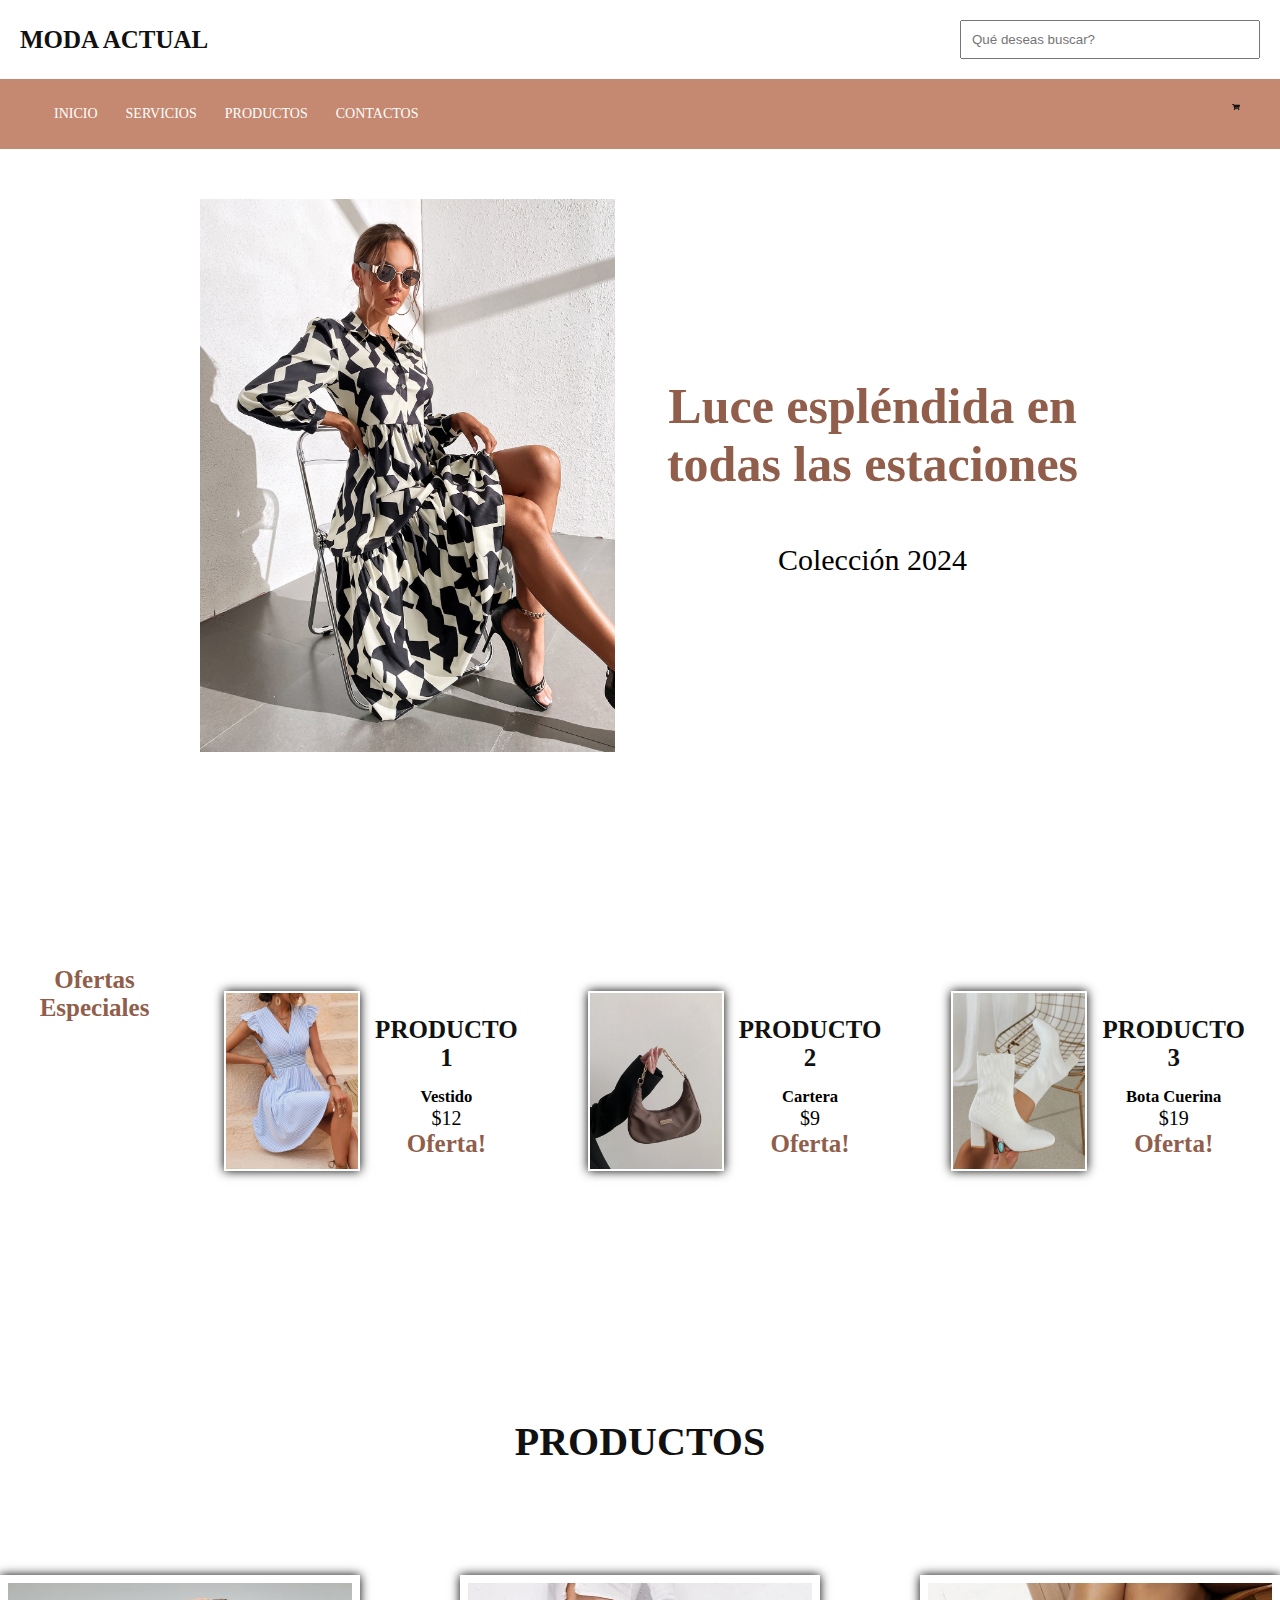
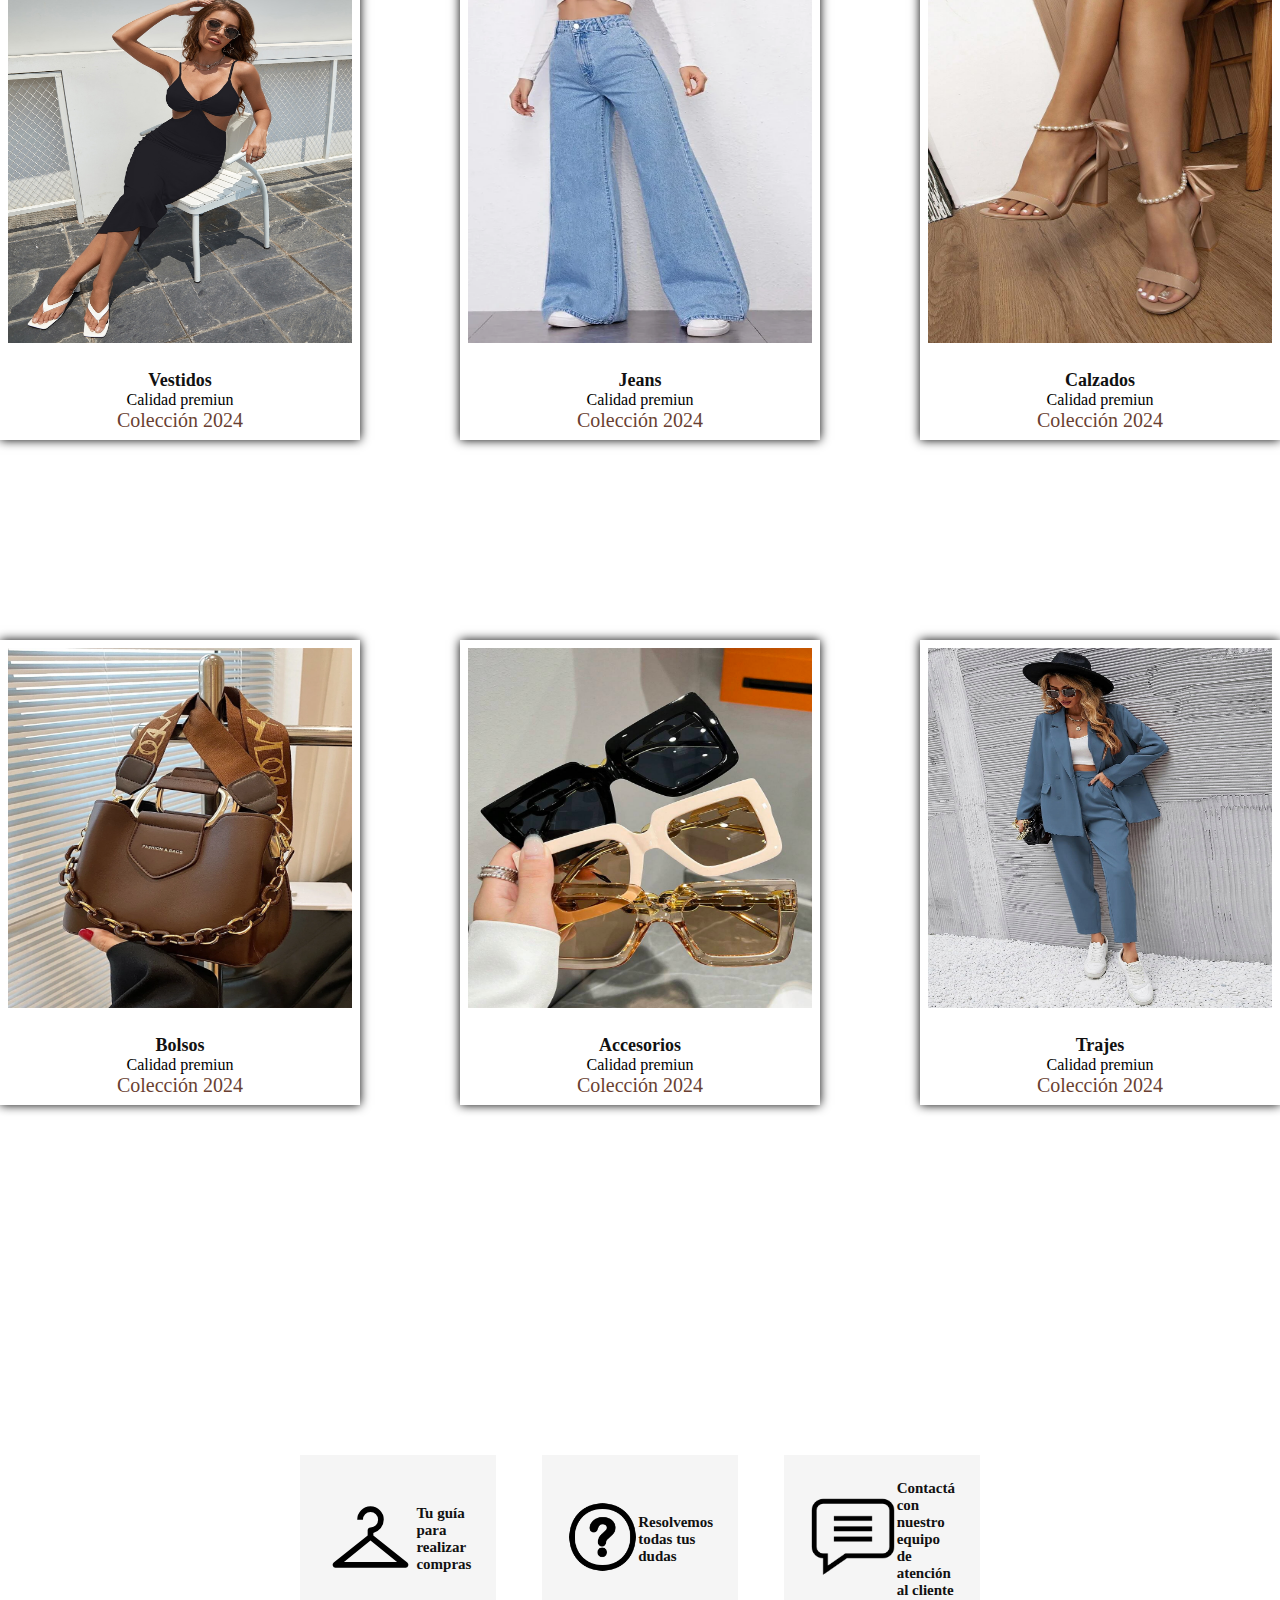
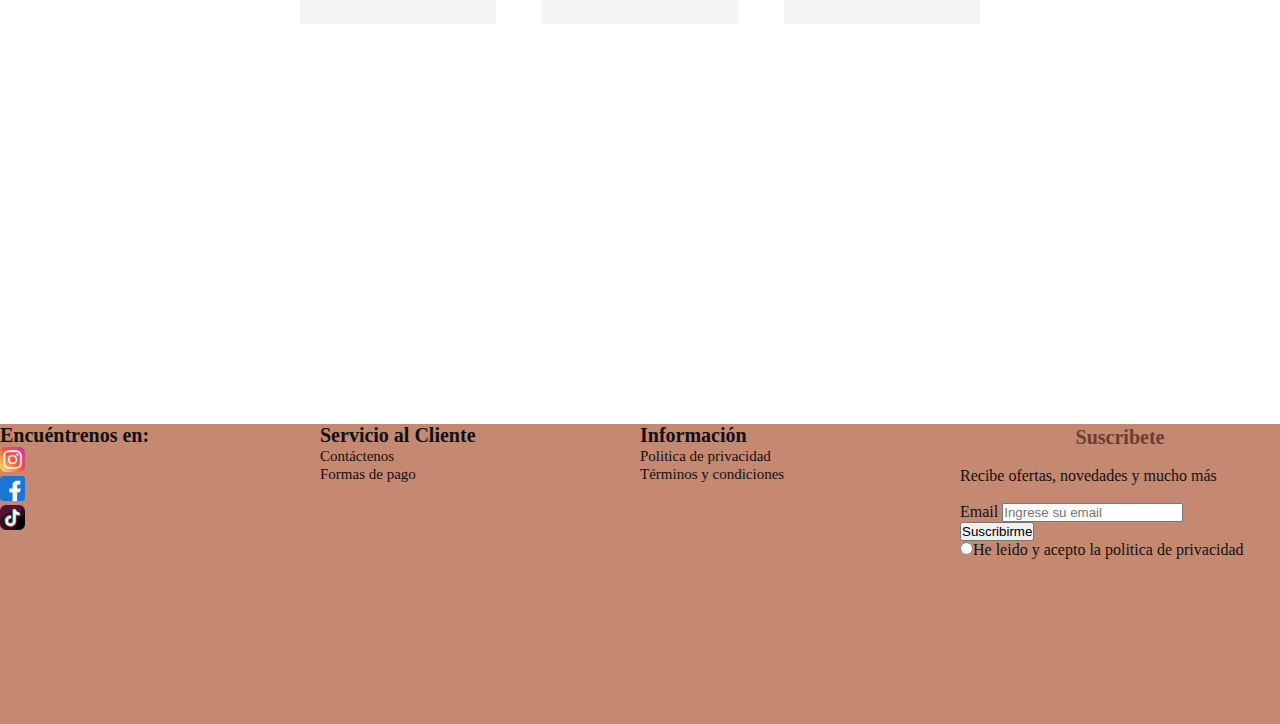
<file: index.html>
<!DOCTYPE html>
<html lang="es">
<head>
    <meta charset="UTF-8">
    <meta name="viewport" content="width=device-width, initial-scale=1.0">
    <title>Moda</title>
    <link rel="stylesheet" href="./css/estilos.css">
    <link rel="stylesheet" href="https://cdnjs.cloudflare.com/ajax/libs/font-awesome/6.5.1/css/all.min.css">
   
</head>
<body>
    
    <!-- <div>
        <a href="#">Inicio</a>
        <a href="vestidos.html">Vestidos</a>
        <a href="bolsos.html">Bolsos</a>
        <a href="trajes.html">Trajes</a>
    </div> -->

    <header> 
    
        <div class="header-superior">
            <a href="#" class="logo">Moda Actual</a>
            <!-- <input type="checkbox" id="menu"/>
            <label for="menu">
               <img src="menu.png" class="menu-icono" alt="menu"> 
            </label> -->

            <div class="search">
                <input type="search" placeholder="Qué deseas buscar?">
            </div>
        </div>

        <div class="menu-container">
            <div class="menu">
                <nav>
                
                    <ul>
                        <li><a href="#">Inicio</a></li>
                        <li><a href="#">Servicios</a></li>
                        <li><a href="#">Productos</a>
                            <ul>
                                <li><a href="./vestidos.html">Vestidos</a></li>  
                                <li><a href="./jeans.html">Jeans y Pantalones</a></li>
                                <li><a href="./calzados.html">Calzados</a></li>
                                <li><a href="./bolsos.html">Bolsos</a></li>
                                <li><a href="./accesorios.html">Accesorios</a></li>
                                <li><a href="./trajes.html">Trajes</a></li>
                            </ul>
                            </li>
                        <li><a href="#">Contactos</a></li>


                        <ul class="pricarrito">
                            <li class="submenu">
                                <img src="./images/car.svg" id="img-carrito" alt="carrito">
                                <div id="carrito">
                                    <table id="lista-carrito">
                                        <thead>
                                           <tr>
                                            <th>Imagen</th>
                                            <th>Nombre</th>
                                            <th>Precio</th>
                                            <th></th>
                                           </tr> 
                                        </thead>
                                        <tbody></tbody>
        
                                    </table>
                                    <a href="#" id="vaciar-carrito" class="btn-2">Vaciar Carrito</a>
                                </div>
                            </li>
                        </ul>

                    </ul>


                    
                        
                    
                </nav>


            </div>

            
            
               
        </div>

        

        <div  class="header-content container">
            <div class="header-img">
                <img src="./images/primervesti.jpg" alt="">
            </div>
            <div class="header-txt">
                <h1>Luce espléndida en todas las estaciones</h1>
                <p>Colección 2024</p>


            </div>
        </div>
  
    </header>

    <section class="ofert container">
        <h2>Ofertas Especiales</h2>
        <div class="ofert-1">
            <div class="ofert-img">
                <img src="./images/ofert1.jpg" alt="">
            </div>
            <div class="ofert-txt">
                <h3>Producto 1</h3>
                <h5>Vestido</h5>
                <p>$12</p>
                <h4>Oferta!</h4>
            </div>
        </div>

        <div class="ofert-1">
            <div class="ofert-img">
                <img src="./images/ofert2.webp" alt="">
            </div>
            <div class="ofert-txt">
                <h3>Producto 2</h3>
                <h5>Cartera</h5>
                <p>$9</p>
                <h4>Oferta!</h4>
            </div>
        </div>

        <div class="ofert-1">
            <div class="ofert-img">
                <img src="./images/ofert3.webp" alt="">
            </div>
            <div class="ofert-txt">
                <h3>Producto 3</h3>
                <h5>Bota Cuerina</h5>
                <p>$19</p>
                <h4>Oferta!</h4>
            </div>
        </div>
    </section>

    <main class="products container" id="lista-1">
        <h2>Productos</h2>

        <div class="product-content">

            <div class="product">
                <img src="./images/vestii1.jpg" alt=""> 
                <div class="product-txt">
                    <h3><a href="vestidos.html">Vestidos</a></h3>
                    <p>Calidad premiun</p>
                    <p class="colecc">Colección 2024</p>
                    
                </div> 

            </div> 

            <div class="product">
                <img src="./images/jeans1.webp" alt=""> 
                <div class="product-txt">
                    <h3><a href="jeans.html">Jeans</a></h3>
                    <p>Calidad premiun</p>
                    <p class="colecc">Colección 2024</p>
                    
                </div> 
            </div> 

            <div class="product">
                <img src="./images/calzado1.webp" alt=""> 
                <div class="product-txt">
                  <h3><a href="calzados.html">Calzados</a></h3>
                    <p>Calidad premiun</p>
                    <p class="colecc">Colección 2024</p>
                    
                </div> 
            </div> 


            <div class="product">
                <img src="./images/bolso1.webp" alt=""> 
                <div class="product-txt">
                    <h3><a href="bolsos.html">Bolsos</a></h3>
                    <p>Calidad premiun</p>
                    <p class="colecc">Colección 2024</p>
                    
                </div> 
            </div> 



            <div class="product">
                <img src="./images/acces1.webp" alt=""> 
                <div class="product-txt">
                    <h3><a href="accesorios.html">Accesorios</a></h3>
                    <p>Calidad premiun</p>
                    <p class="colecc">Colección 2024</p>
                   
                </div> 
            </div> 
            

            <div class="product">
                <img src="./images/traje1.jpeg" alt=""> 
                <div class="product-txt">
                   <h3><a href="trajes.html">Trajes</a></h3>
                    <p>Calidad premiun</p>
                    <p class="colecc">Colección 2024</p>
                    
                </div> 
            </div>
            
            

           
    </main>


    <section class="icons container">
        <div class="icon-1">
            <div class="icon-img">
                <img src="./images/i1.svg" alt="">
            </div>
            <div class="icon-txt">
                <h3>Tu guía para realizar compras</h3>

            </div>
        </div>


        <div class="icon-1">
            <div class="icon-img">
                <img src="./images/inte.png" alt="">
            </div>
            <div class="icon-txt">
                <h3>Resolvemos todas tus dudas</h3>

            </div>
        </div>

        <div class="icon-1">
            <div class="icon-img">
                <img src="./images/mens.png" alt="">
            </div>
            <div class="icon-txt">
                <h3>Contactá con nuestro equipo de atención al cliente</h3>

            </div>
        </div>

    </section>




    <footer class="footer">
        <div class="footer-content container">
            <div class="link">
                <h3>Encuéntrenos en:</h3>
                <ul>
                    <li><a href="#"><img src="./images/insta2.png" alt=""></a></li>
                    <li><a href="#"><img src="./images/face2.png" alt=""></a></li>
                    <li><a href="#"><img src="./images/tik.png" alt=""></a></li>
                </ul>
            </div>
        </div>

        <div class="footer-content container">
            <div class="link">
                <h3>Servicio al Cliente</h3>
                <ul>
                    <li><a href="#">Contáctenos</a></li>
                    <li><a href="#">Formas de pago</a></li>
                   
                </ul>
            </div>
        </div>

        <div class="footer-content container">
            <div class="link">
                <h3>Información</h3>
                <ul>
                    <li><a href="#">Politica de privacidad</a></li>
                    <li><a href="#">Términos y condiciones</a></li>
                   
                </ul>
            </div>
        </div>

       <form action="Procesa suscripcion">
        <h2>Suscribete</h2> <br>
        <p>Recibe ofertas, novedades y mucho más</p> <br>
        Email
        <input type="text" placeholder="Ingrese su email"> <br>
        <input type="submit" name="Suscribirme" value="Suscribirme"> <br>
        <input type="radio" value="He leido y acepto la politica de privacidad">He leido y acepto la politica de privacidad


       </form>
    </footer>









    

       

  
   



</body>
</html>
</file>
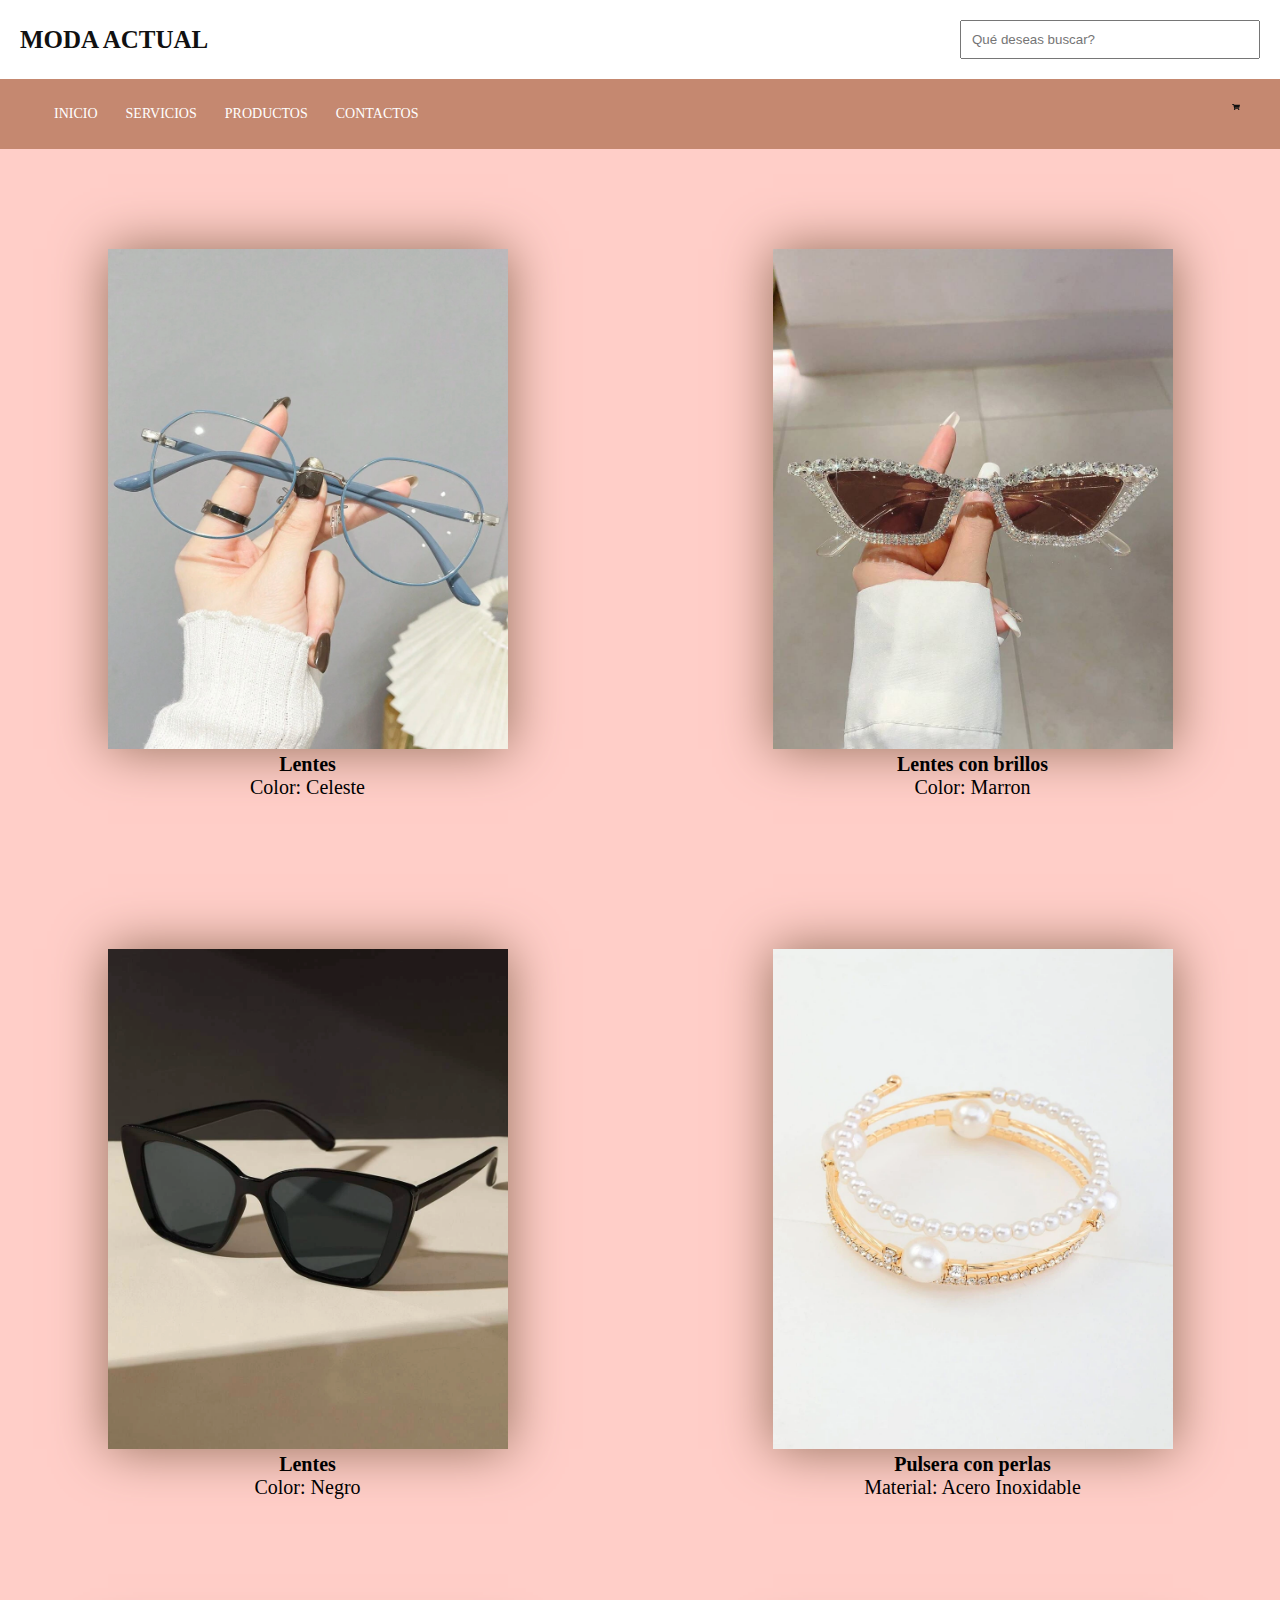
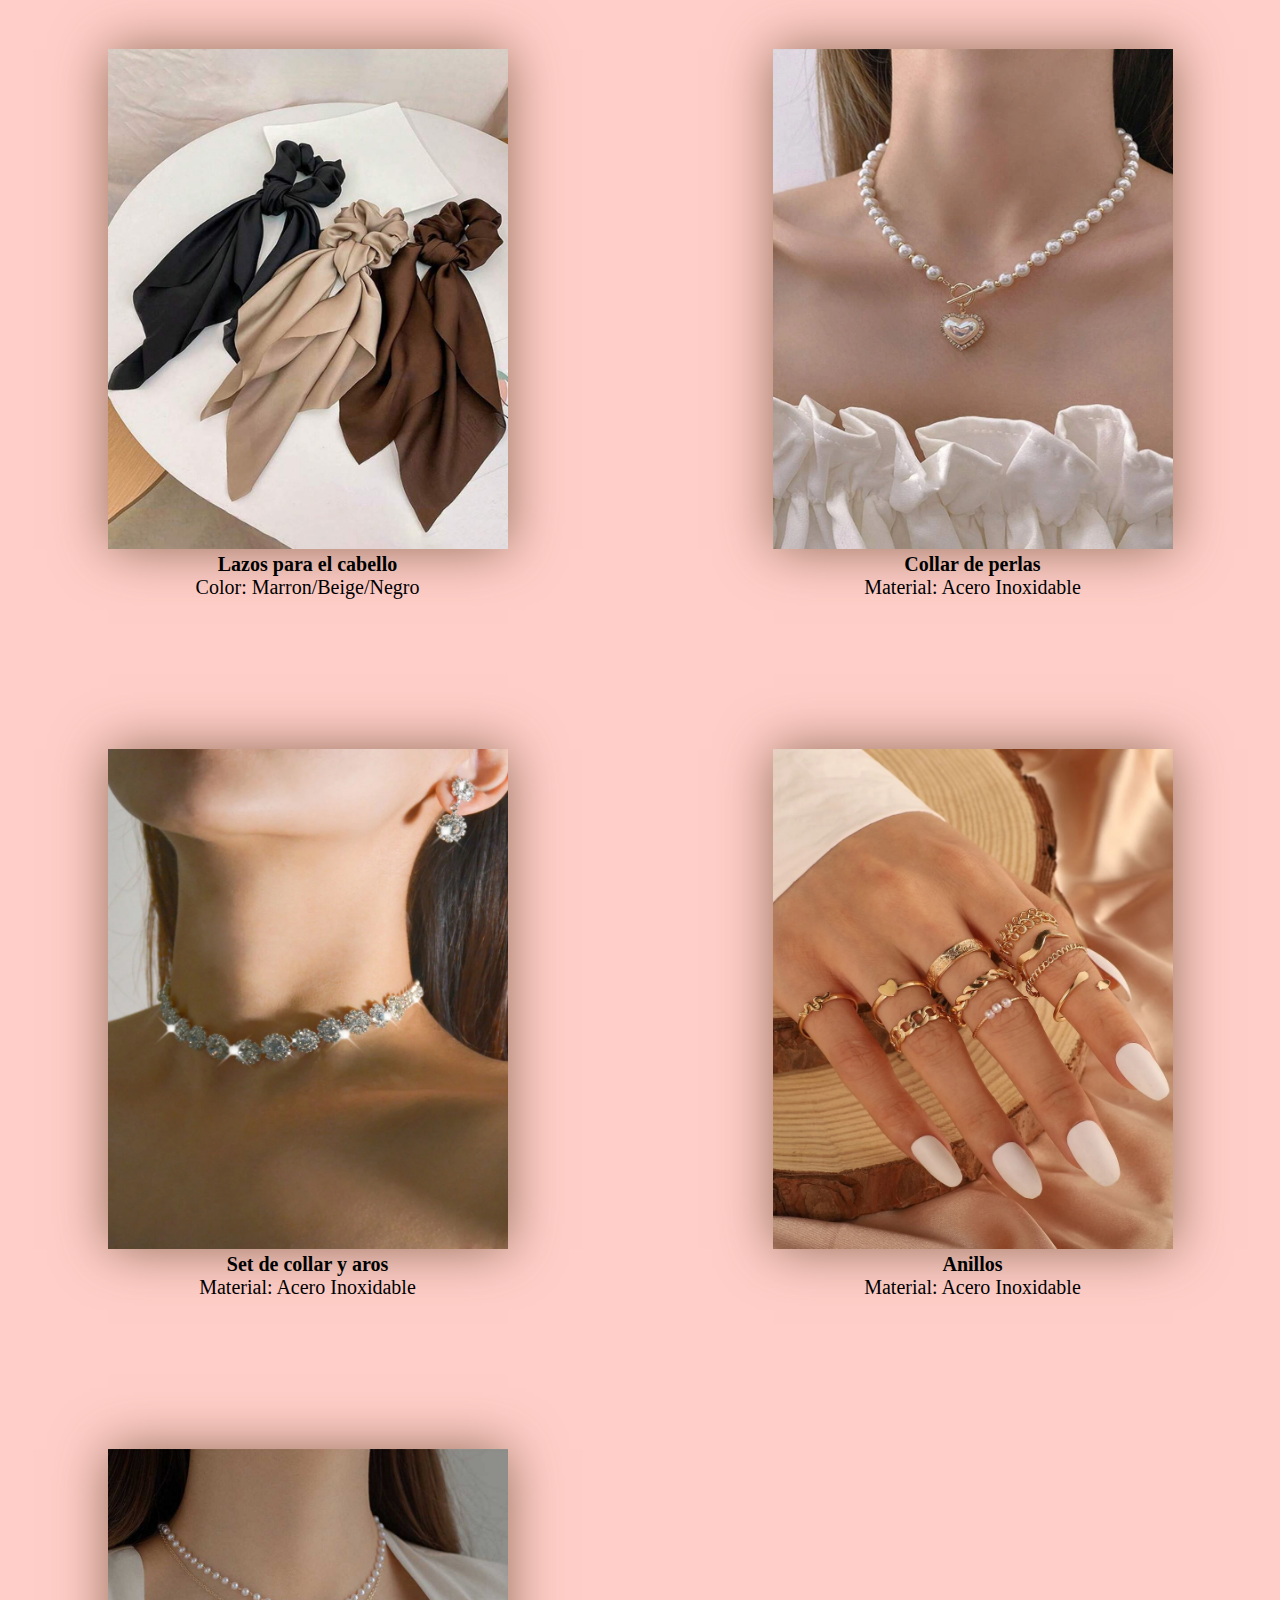
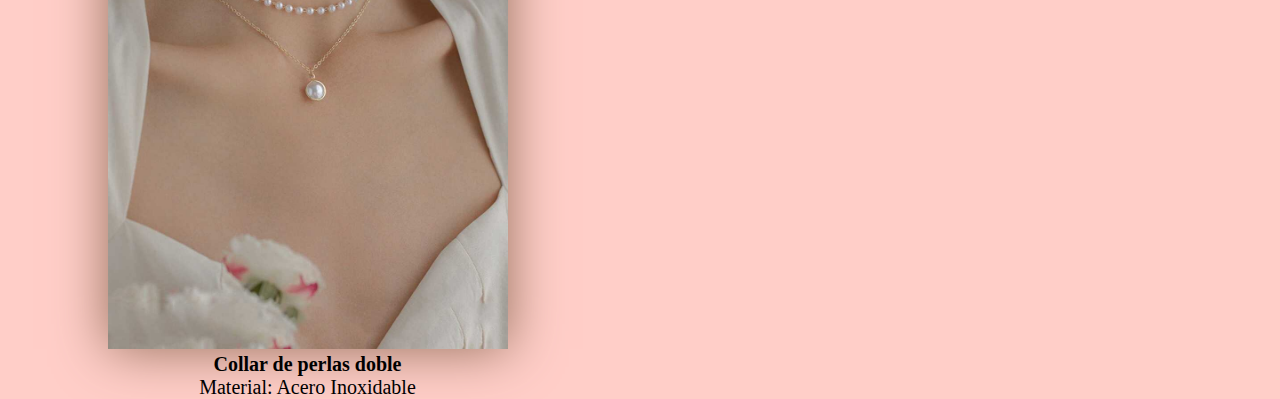
<file: accesorios.html>
<!DOCTYPE html>
<html lang="es">
<head>
    <meta charset="UTF-8">
    <meta name="viewport" content="width=device-width, initial-scale=1.0">
    <title>Accesorios</title>
    <link rel="stylesheet" href="./css/estilos.css">
</head>
<body>

    <!-- <div>
        <a href="./index.html">Inicio</a>
        <a href="#">Accesorios</a>
    </div> -->


    <header> 
    
        <div class="header-superior">
            <a href="#" class="logo">Moda Actual</a>
            <!-- <input type="checkbox" id="menu"/>
            <label for="menu">
               <img src="menu.png" class="menu-icono" alt="menu"> 
            </label> -->

            <div class="search">
                <input type="search" placeholder="Qué deseas buscar?">
            </div>
        </div>

        <div class="menu-container">
            <div class="menu">
                <nav>
                
                    <ul>
                        <li><a href="./index.html">Inicio</a></li>
                        <li><a href="#">Servicios</a></li>
                        <li><a href="#">Productos</a>
                            <ul>
                                <li><a href="./vestidos.html">Vestidos</a></li>  
                                <li><a href="./jeans.html">Jeans</a></li>
                                <li><a href="./calzados.html">Calzados</a></li>
                                <li><a href="./bolsos.html">Bolsos</a></li>
                                <li><a href="./accesorios.html">Accesorios</a></li>
                                <li><a href="./trajes.html">Trajes</a></li>
                            </ul>
                            </li>
                        <li><a href="#">Contactos</a></li>


                        <ul class="pricarrito">
                            <li class="submenu">
                                <img src="./images/car.svg" id="img-carrito" alt="carrito">
                                <div id="carrito">
                                    <table id="lista-carrito">
                                        <thead>
                                           <tr>
                                            <th>Imagen</th>
                                            <th>Nombre</th>
                                            <th>Precio</th>
                                            <th></th>
                                           </tr> 
                                        </thead>
                                        <tbody></tbody>
        
                                    </table>
                                    <a href="#" id="vaciar-carrito" class="btn-2">Vaciar Carrito</a>
                                </div>
                            </li>
                        </ul>

                    </ul>


                    
                        
                    
                </nav>


            </div>

            
            
               
        </div>

        
    </header>
    

    <div class="accesorios">
        <div class="accesorios-descri">
            <img src="./images/acces1.1.webp" alt=>
            <h3>Lentes</h3>
            <ul>
                <li>Color: Celeste</li>
            </ul>
        </div>

        <div class="accesorios-descri">
            <img src="./images/acces2.webp" alt=>
            <h3>Lentes con brillos</h3>
            <ul>
                <li>Color: Marron</li>
            </ul>
        </div>

        <div class="accesorios-descri">
            <img src="./images/acces3.webp" alt=>
            <h3>Lentes</h3>
            <ul>
                <li>Color: Negro</li>
            </ul>
        </div>

        <div class="accesorios-descri">
            <img src="./images/acces4.webp" alt=>
            <h3>Pulsera con perlas</h3>
            <ul>
                <li>Material: Acero Inoxidable</li>
            </ul>
        </div>

        <div class="accesorios-descri">
            <img src="./images/acces5.webp" alt=>
            <h3>Lazos para el cabello</h3>
            <ul>
                <li>Color: Marron/Beige/Negro</li>
            </ul>
        </div>

        <div class="accesorios-descri">
            <img src="./images/acces6.webp" alt=>
            <h3>Collar de perlas</h3>
            <ul>
                <li>Material: Acero Inoxidable</li>
            </ul>
        </div>

        <div class="accesorios-descri">
            <img src="./images/acces7.webp" alt=>
            <h3>Set de collar y aros</h3>
            <ul>
                <li>Material: Acero Inoxidable</li>
            </ul>
        </div>

        <div class="accesorios-descri">
            <img src="./images/acces8.webp" alt=>
            <h3>Anillos</h3>
            <ul>
                <li>Material: Acero Inoxidable</li>
            </ul>
        </div>

        <div class="accesorios-descri">
            <img src="images/acces9.webp" alt=>
            <h3>Collar de perlas doble</h3>
            <ul>
                <li>Material: Acero Inoxidable</li>
            </ul>
        </div>
    </div>
</body>
</html>
</file>
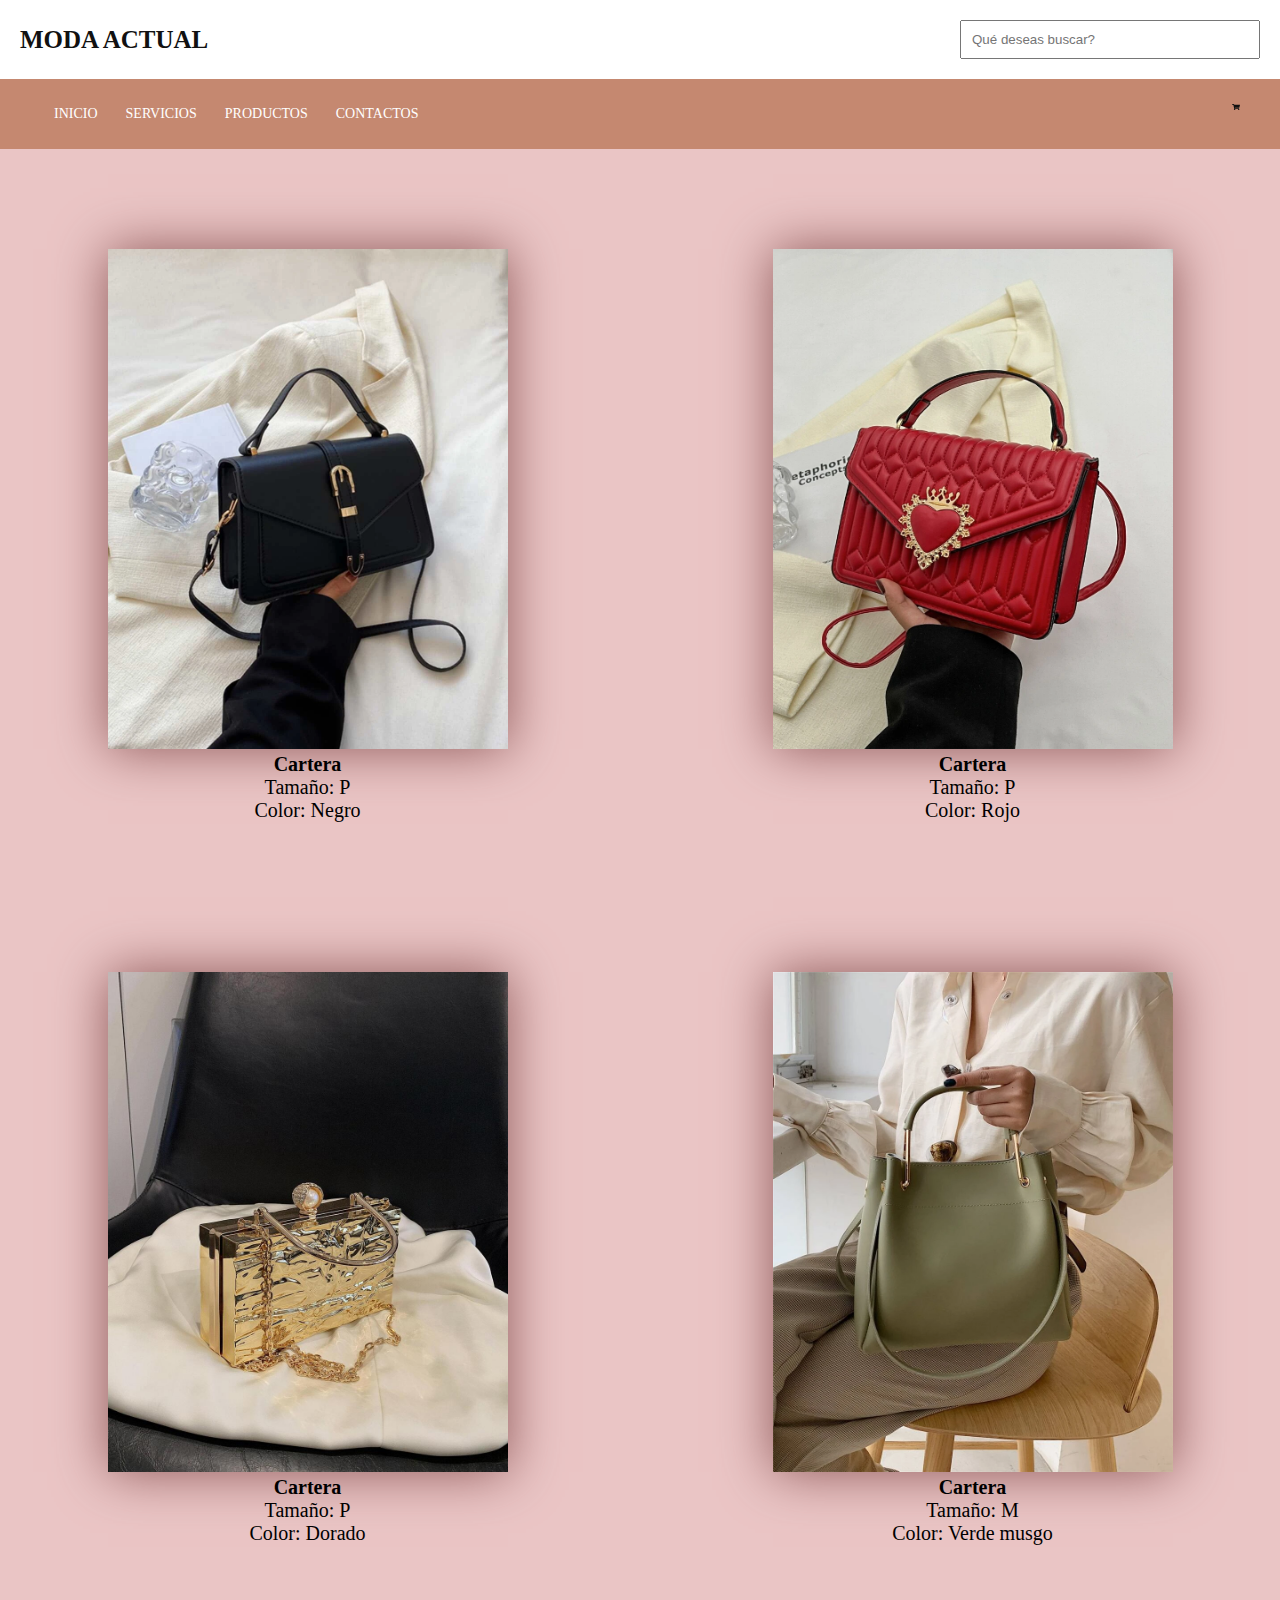
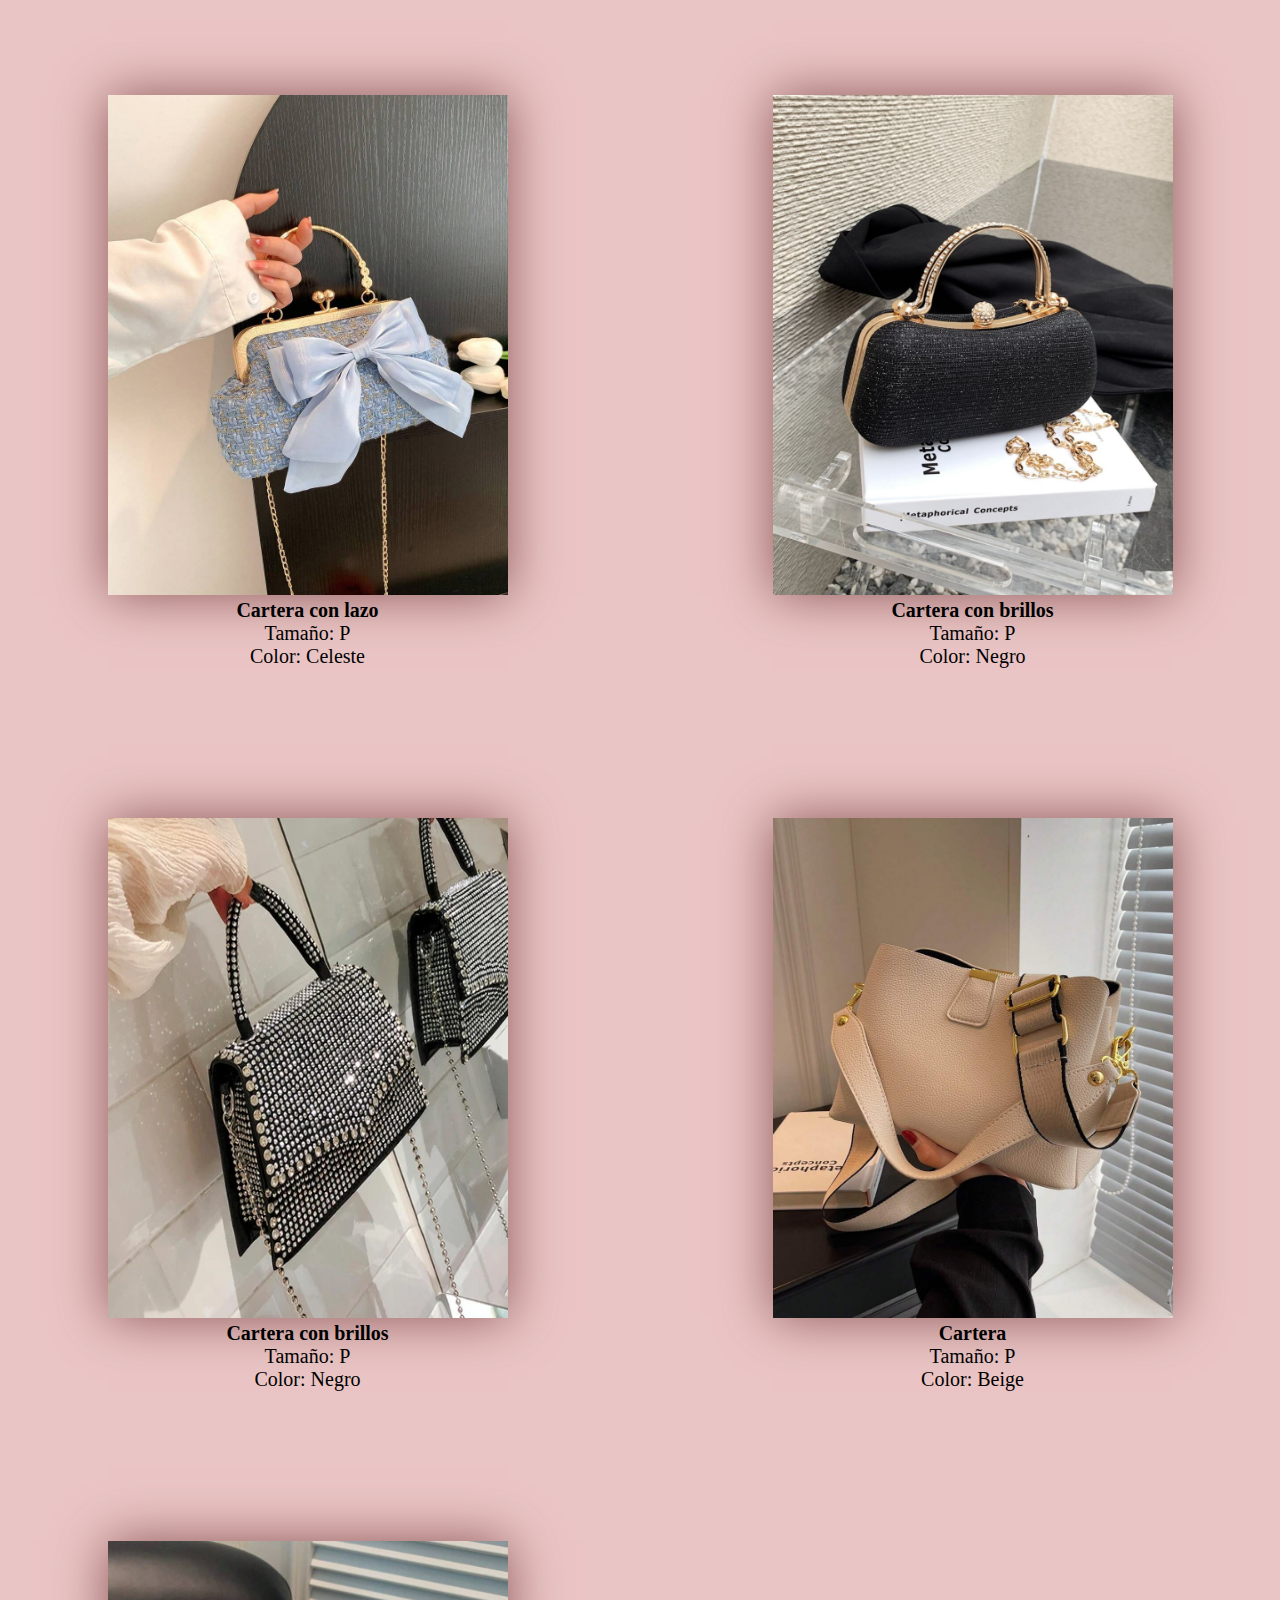
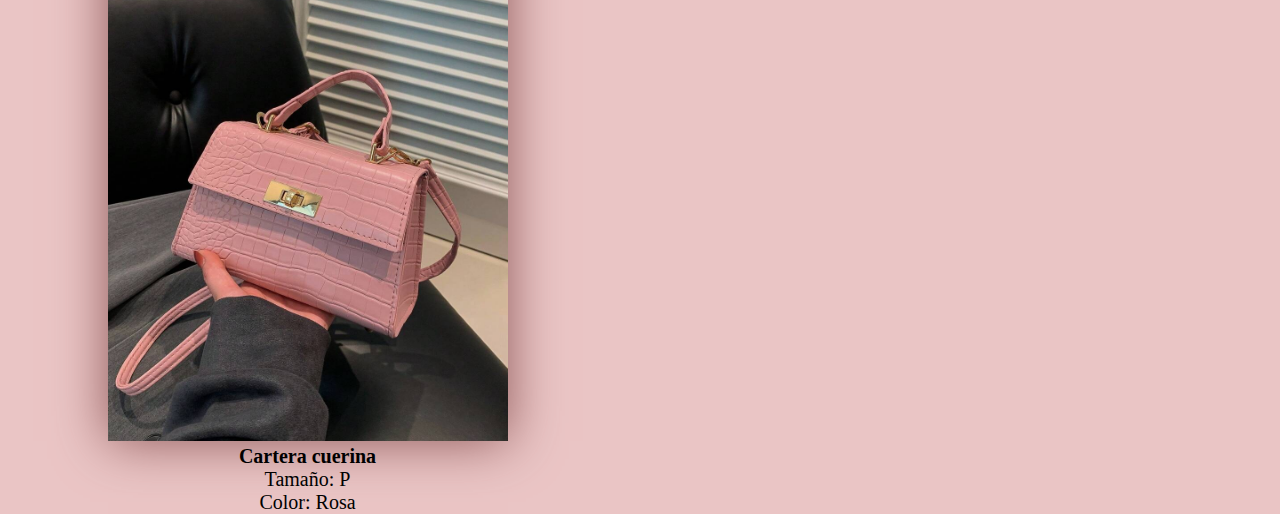
<file: bolsos.html>
<!DOCTYPE html>
<html lang="es">
<head>
    <meta charset="UTF-8">
    <meta name="viewport" content="width=device-width, initial-scale=1.0">
    <title>Bolsos</title>
    <link rel="stylesheet" href="./css/estilos.css">
</head>
<body>
<!--     
    <div>
        <a href="./index.html">Inicio</a>
        <a href="#">Bolsos</a>
    </div> -->


    <header> 
    
        <div class="header-superior">
            <a href="#" class="logo">Moda Actual</a>
            <!-- <input type="checkbox" id="menu"/>
            <label for="menu">
               <img src="menu.png" class="menu-icono" alt="menu"> 
            </label> -->

            <div class="search">
                <input type="search" placeholder="Qué deseas buscar?">
            </div>
        </div>

        <div class="menu-container">
            <div class="menu">
                <nav>
                
                    <ul>
                        <li><a href="./index.html">Inicio</a></li>
                        <li><a href="#">Servicios</a></li>
                        <li><a href="#">Productos</a>
                            <ul>
                                <li><a href="./vestidos.html">Vestidos</a></li>  
                                <li><a href="./jeans.html">Jeans</a></li>
                                <li><a href="./calzados.html">Calzados</a></li>
                                <li><a href="./bolsos.html">Bolsos</a></li>
                                <li><a href="./accesorios.html">Accesorios</a></li>
                                <li><a href="./trajes.html">Trajes</a></li>
                            </ul>
                            </li>
                        <li><a href="#">Contactos</a></li>


                        <ul class="pricarrito">
                            <li class="submenu">
                                <img src="./images/car.svg" id="img-carrito" alt="carrito">
                                <div id="carrito">
                                    <table id="lista-carrito">
                                        <thead>
                                           <tr>
                                            <th>Imagen</th>
                                            <th>Nombre</th>
                                            <th>Precio</th>
                                            <th></th>
                                           </tr> 
                                        </thead>
                                        <tbody></tbody>
        
                                    </table>
                                    <a href="#" id="vaciar-carrito" class="btn-2">Vaciar Carrito</a>
                                </div>
                            </li>
                        </ul>

                    </ul>


                    
                        
                    
                </nav>


            </div>

            
            
               
        </div>

        
    </header>

    <div class="bolsos">
        <div class="bolsos-descri">
            <img src="./images/bolso1.1.webp" alt="">
            <h3>Cartera</h3>
            <ul>
                <li>Tamaño: P</li>
                <li>Color: Negro</li>
            </ul>
            
        </div>

        <div class="bolsos-descri">
            <img src="./images/bolso2.webp" alt="">
            <h3>Cartera</h3>
            <ul>
                <li>Tamaño: P</li>
                <li>Color: Rojo</li>
            </ul>
        </div>
       
        <div class="bolsos-descri">
            <img src="./images/bolso3.webp" alt="">
            <h3>Cartera</h3>
            <ul>
                <li>Tamaño: P</li>
                <li>Color: Dorado</li>
            </ul>
        </div>
        
        <div class="bolsos-descri">
            <img src="./images/bolso4.webp" alt="">
            <h3>Cartera</h3>
            <ul>
                <li>Tamaño: M</li>
                <li>Color: Verde musgo</li>
            </ul>
        </div>
        
        <div class="bolsos-descri">
            <img src="./images/bolso5.webp" alt="">
            <h3>Cartera con lazo</h3>
            <ul>
                <li>Tamaño: P</li>
                <li>Color: Celeste</li>
            </ul>
        </div>

        <div class="bolsos-descri">
            <img src="./images/bolso6.webp" alt="">
            <h3>Cartera con brillos</h3>
            <ul>
                <li>Tamaño: P </li>
                <li>Color: Negro</li>
            </ul>
        </div>

        <div class="bolsos-descri">
            <img src="./images/bolso7.png" alt="">
            <h3>Cartera con brillos</h3>
            <ul>
                <li>Tamaño: P </li>
                <li>Color: Negro</li>
            </ul>
        </div>
       
        <div class="bolsos-descri">
            <img src="./images/bolso8.webp" alt="">
            <h3>Cartera </h3>
            <ul>
                <li>Tamaño: P </li>
                <li>Color: Beige</li>
            </ul>
        </div>
        
        <div class="bolsos-descri">
            <img src="./images/bolso9.webp" alt="">
            <h3>Cartera cuerina</h3>
            <ul>
                <li>Tamaño: P</li>
                <li>Color: Rosa </li>
            </ul>
        </div>
     
            
            
    </div>




</body>
</html>
</file>
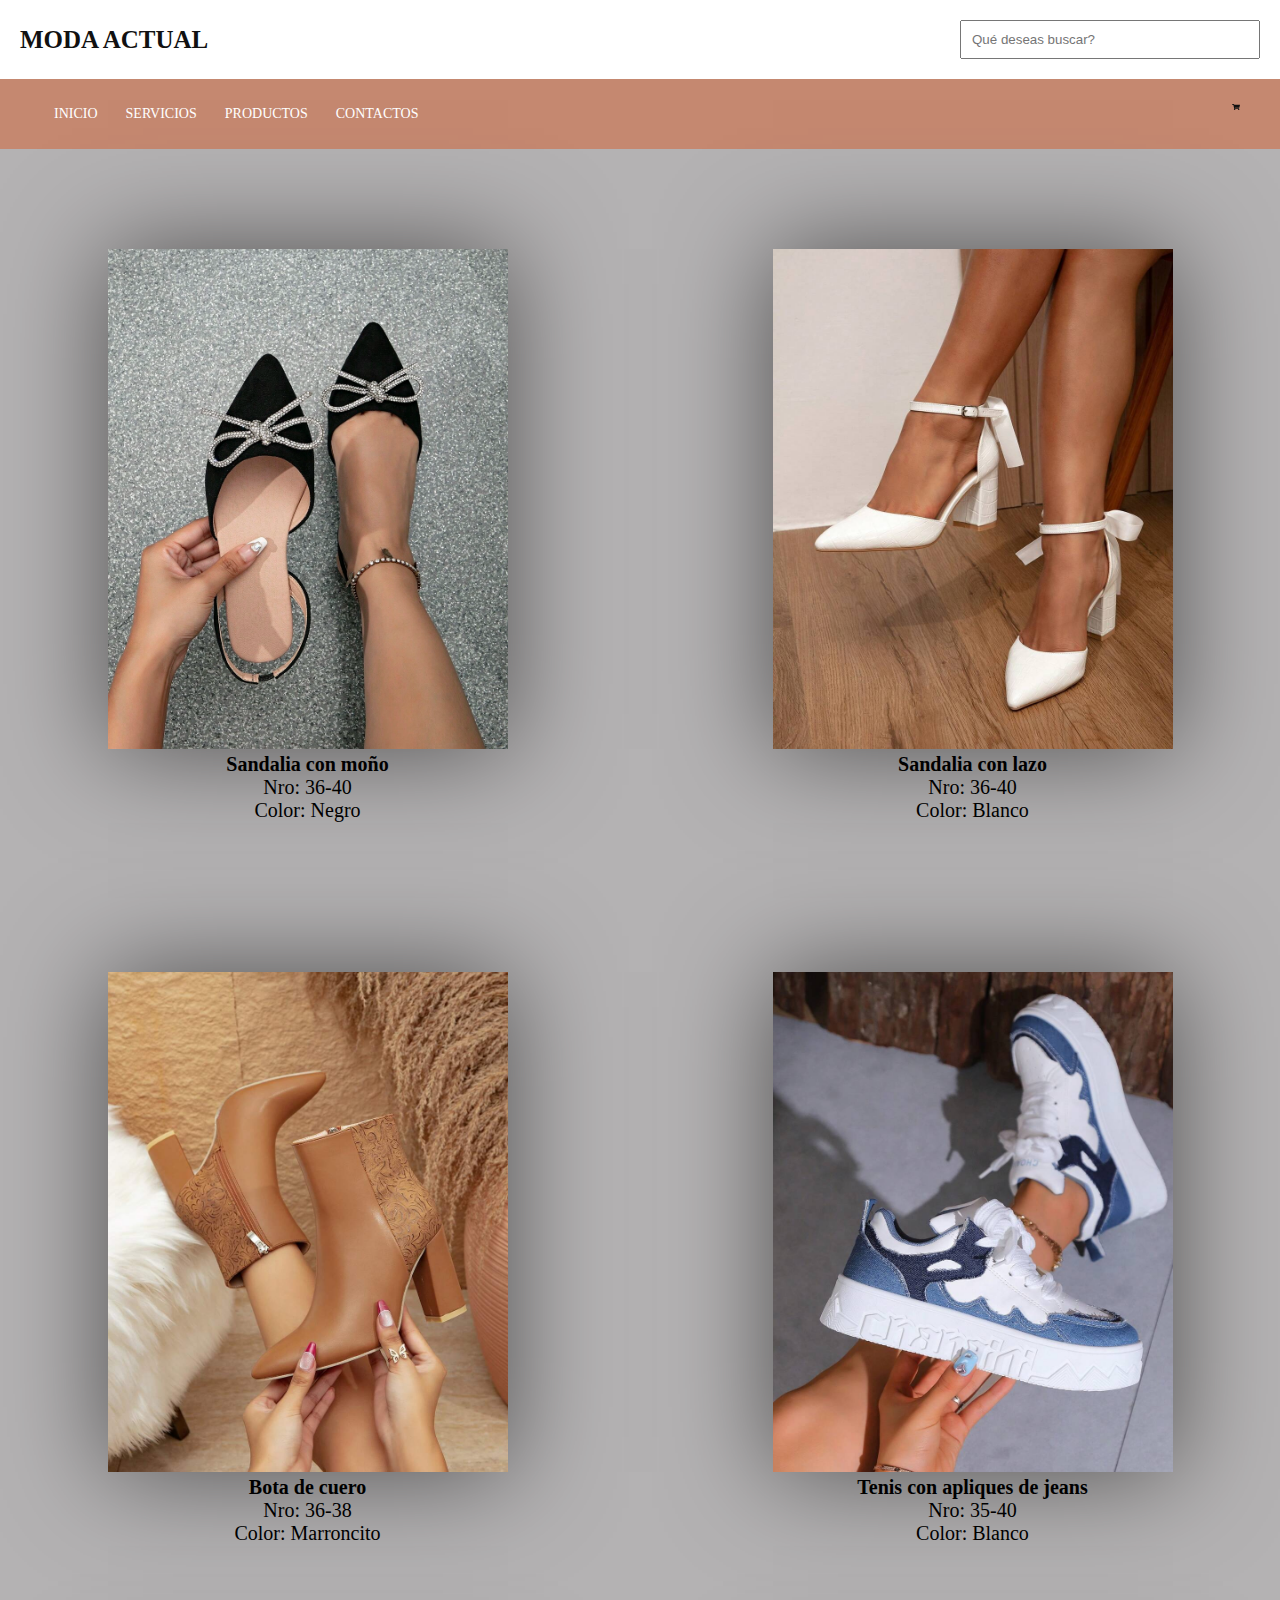
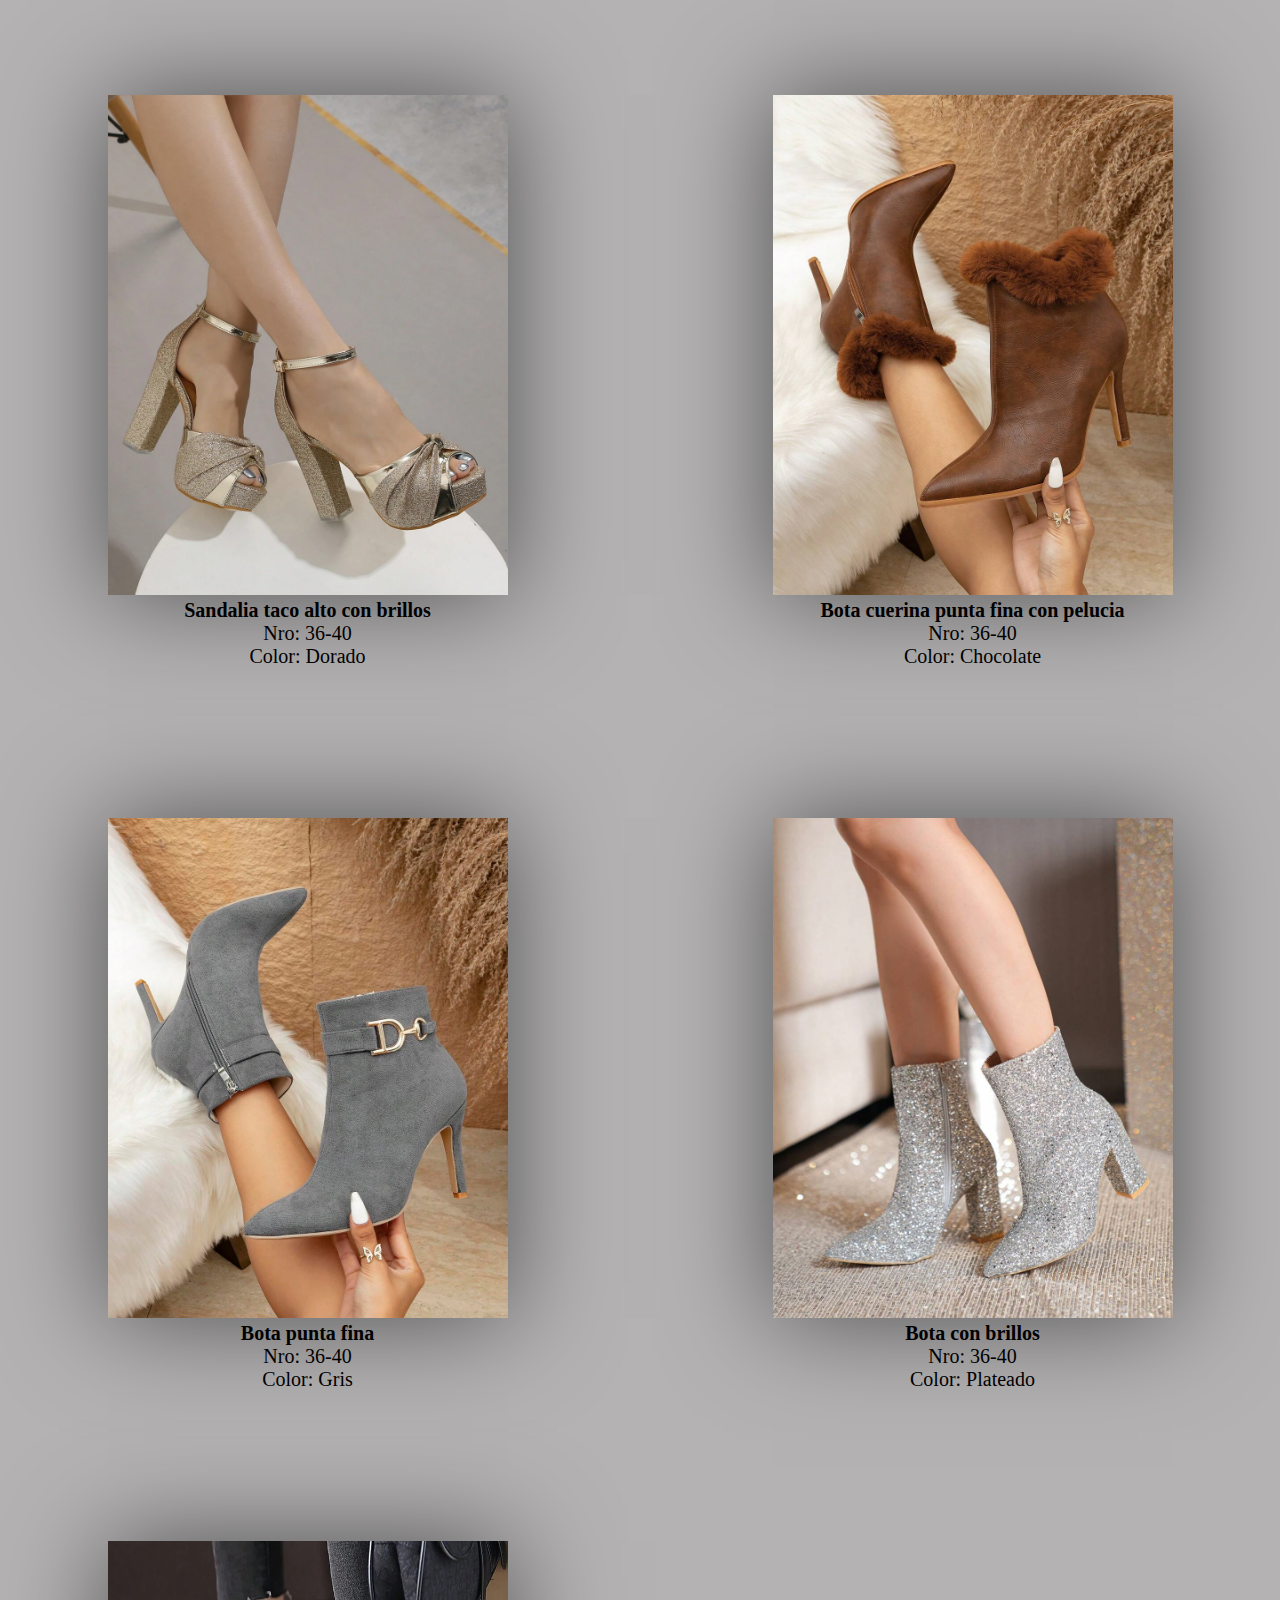
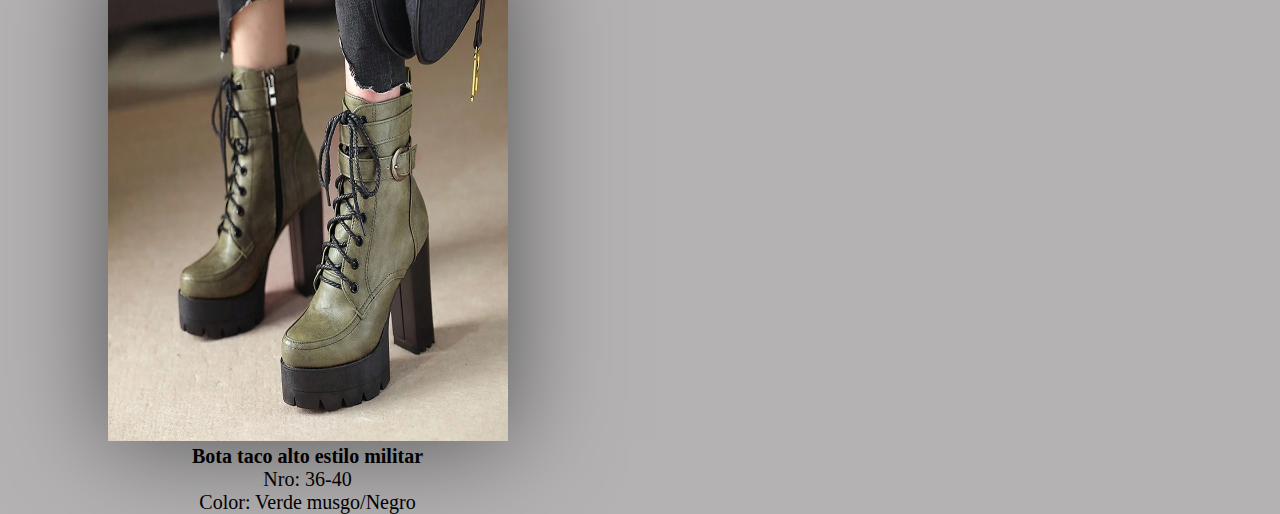
<file: calzados.html>
<!DOCTYPE html>
<html lang="es">
<head>
    <meta charset="UTF-8">
    <meta name="viewport" content="width=device-width, initial-scale=1.0">
    <title>Calzados</title>
    <link rel="stylesheet" href="./css/estilos.css">
</head>
<body>

    <!-- <div>
        <a href="./index.html">Inicio</a>
        <a href="#">Calzados</a>
    </div> -->


    <header> 
    
        <div class="header-superior">
            <a href="#" class="logo">Moda Actual</a>
            <!-- <input type="checkbox" id="menu"/>
            <label for="menu">
               <img src="menu.png" class="menu-icono" alt="menu"> 
            </label> -->

            <div class="search">
                <input type="search" placeholder="Qué deseas buscar?">
            </div>
        </div>

        <div class="menu-container">
            <div class="menu">
                <nav>
                
                    <ul>
                        <li><a href="./index.html">Inicio</a></li>
                        <li><a href="#">Servicios</a></li>
                        <li><a href="#">Productos</a>
                            <ul>
                                <li><a href="./vestidos.html">Vestidos</a></li>  
                                <li><a href="./jeans.html">Jeans</a></li>
                                <li><a href="./calzados.html">Calzados</a></li>
                                <li><a href="./bolsos.html">Bolsos</a></li>
                                <li><a href="./accesorios.html">Accesorios</a></li>
                                <li><a href="./trajes.html">Trajes</a></li>
                            </ul>
                            </li>
                        <li><a href="#">Contactos</a></li>


                        <ul class="pricarrito">
                            <li class="submenu">
                                <img src="./images/car.svg" id="img-carrito" alt="carrito">
                                <div id="carrito">
                                    <table id="lista-carrito">
                                        <thead>
                                           <tr>
                                            <th>Imagen</th>
                                            <th>Nombre</th>
                                            <th>Precio</th>
                                            <th></th>
                                           </tr> 
                                        </thead>
                                        <tbody></tbody>
        
                                    </table>
                                    <a href="#" id="vaciar-carrito" class="btn-2">Vaciar Carrito</a>
                                </div>
                            </li>
                        </ul>

                    </ul>


                    
                        
                    
                </nav>


            </div>

            
            
               
        </div>

        
    </header>

    <div class="calzados">
        <div class="calzados-descri">
            <img src="./images/calzado1.1.webp" alt="">
            <h3>Sandalia con moño</h3>
            <ul>
                <li>Nro: 36-40</li>
                <li>Color: Negro</li>
            </ul>
        </div>

        <div class="calzados-descri">
            <img src="./images/calzado2.webp" alt="">
            <h3>Sandalia con lazo</h3>
            <ul>
                <li>Nro: 36-40</li>
                <li>Color: Blanco</li>
            </ul>
        </div>
        <div class="calzados-descri">
            <img src="./images/calzado3.webp" alt="">
            <h3>Bota de cuero</h3>
            <ul>
                <li>Nro: 36-38</li>
                <li>Color: Marroncito</li>
            </ul>
        </div>
        
        <div class="calzados-descri">
            <img src="./images/calzado4.webp" alt="">
            <h3>Tenis con apliques de jeans</h3>
            <ul>
                <li>Nro: 35-40</li>
                <li>Color: Blanco</li>
            </ul>
        </div>

        <div class="calzados-descri">
            <img src="./images/calzado5.webp" alt="">
            <h3>Sandalia taco alto con brillos</h3>
            <ul>
                <li>Nro: 36-40</li>
                <li>Color: Dorado</li>
            </ul>
        </div>
        
        <div class="calzados-descri">
            <img src="./images/calzado6.webp" alt="">
            <h3>Bota cuerina punta fina con pelucia</h3>
            <ul>
                <li>Nro: 36-40</li>
                <li>Color: Chocolate</li>
            </ul>
        </div>
        
        <div class="calzados-descri">
            <img src="./images/calzado7.webp" alt="">
            <h3>Bota punta fina</h3>
            <ul>
                <li>Nro: 36-40</li>
                <li>Color: Gris</li>
            </ul>
        </div>

        <div class="calzados-descri">
            <img src="./images/calzado8.webp" alt="">
            <h3>Bota con brillos</h3>
            <ul>
                <li>Nro: 36-40</li>
                <li>Color: Plateado</li>
            </ul>
        </div>
        
       
        <div class="calzados-descri">
            <img src="./images/calzado9.webp" alt="">
            <h3>Bota taco alto estilo militar</h3>
            <ul>
                <li>Nro: 36-40</li>
                <li>Color: Verde musgo/Negro</li>
            </ul>
        </div>
       

       
    </div>
    
</body>
</html>
</file>
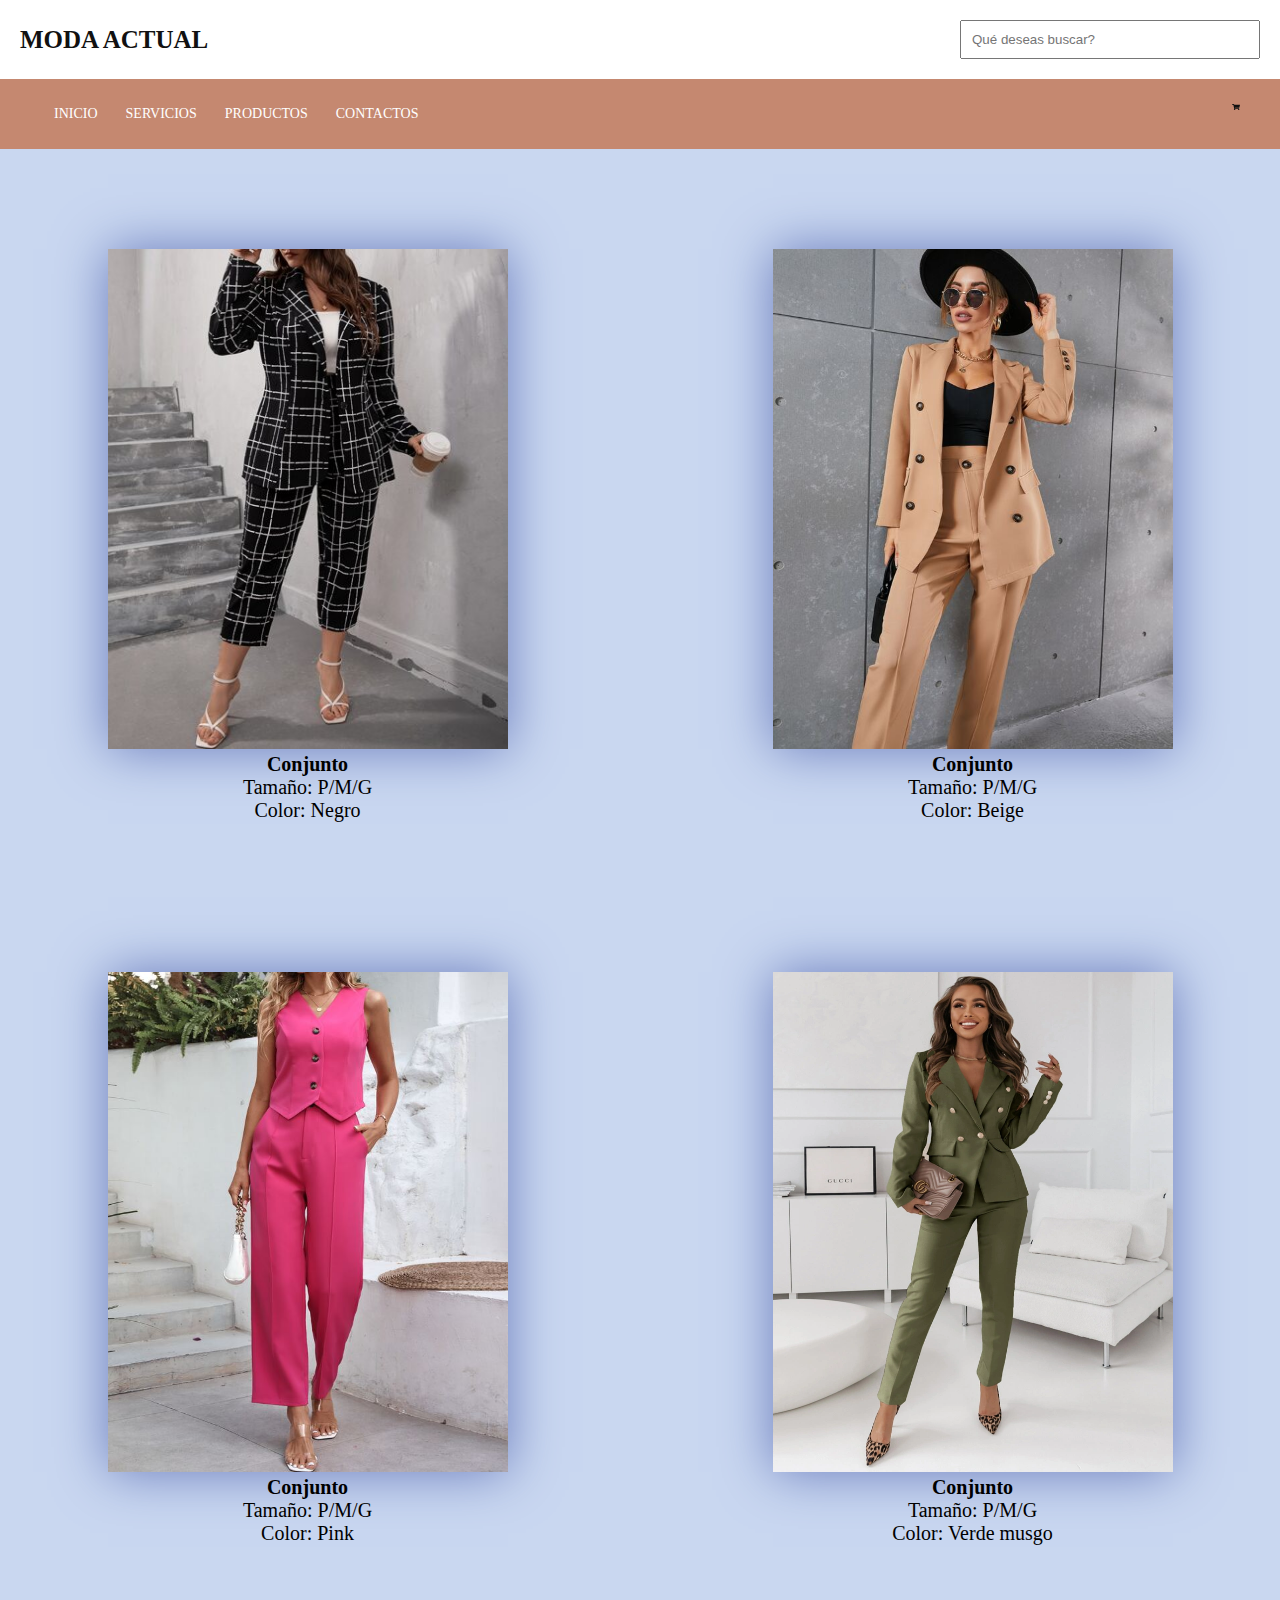
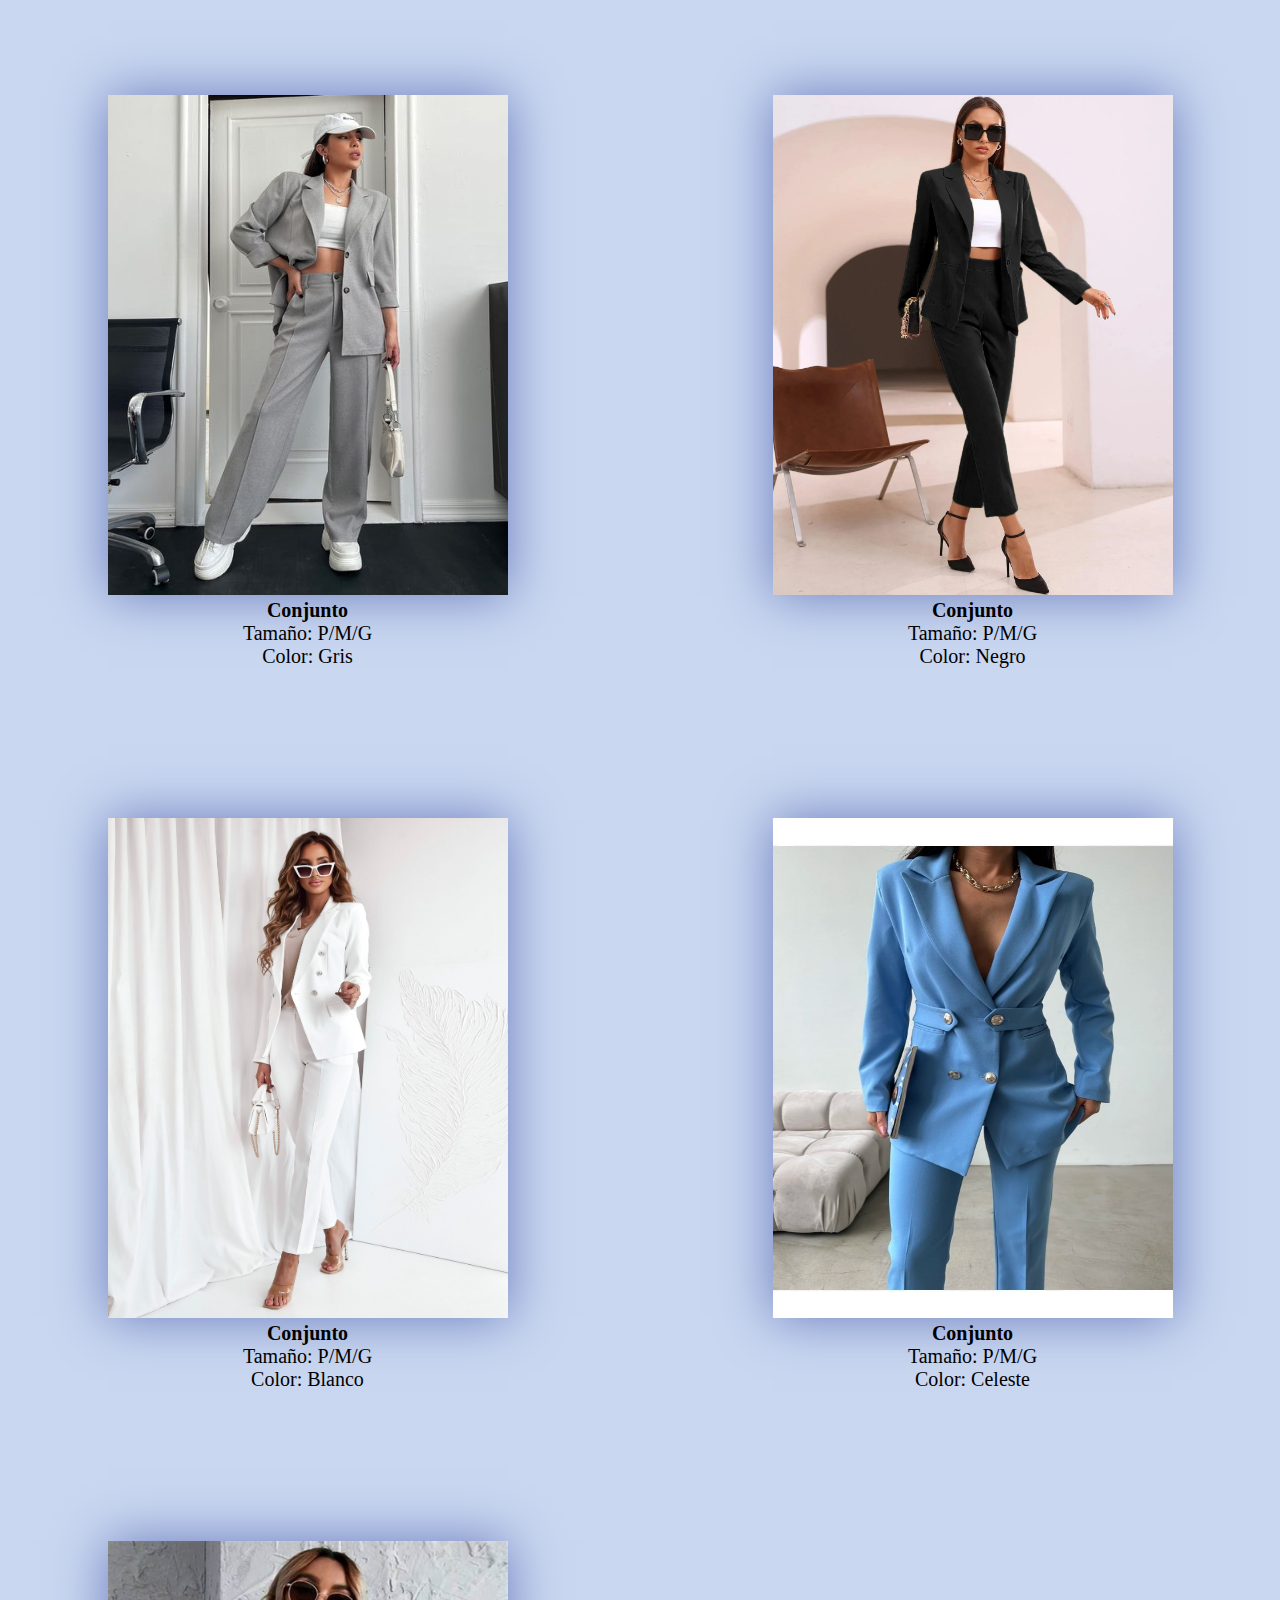
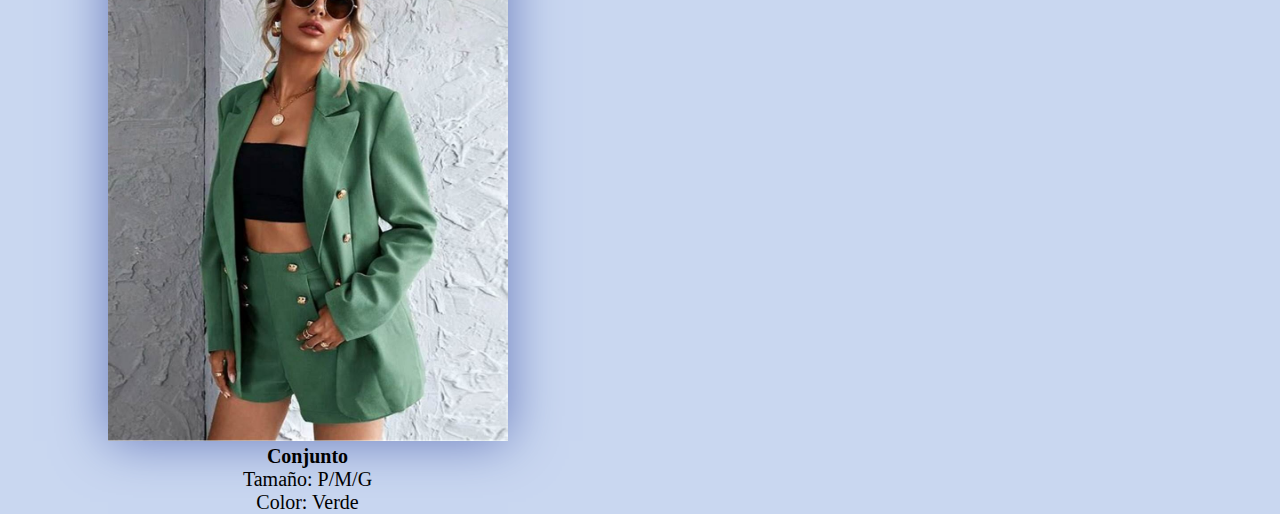
<file: trajes.html>
<!DOCTYPE html>
<html lang="es">
<head>
    <meta charset="UTF-8">
    <meta name="viewport" content="width=device-width, initial-scale=1.0">
    <title>Trajes</title>
    <link rel="stylesheet" href="./css/estilos.css">
</head>
<body>
    
    <!-- <div>
        <a href="./index.html">Inicio</a>
        <a href="#">Trajes</a>
    </div> -->



    <header> 
    
        <div class="header-superior">
            <a href="#" class="logo">Moda Actual</a>
            <!-- <input type="checkbox" id="menu"/>
            <label for="menu">
               <img src="menu.png" class="menu-icono" alt="menu"> 
            </label> -->

            <div class="search">
                <input type="search" placeholder="Qué deseas buscar?">
            </div>
        </div>

        <div class="menu-container">
            <div class="menu">
                <nav>
                
                    <ul>
                        <li><a href="./index.html">Inicio</a></li>
                        <li><a href="#">Servicios</a></li>
                        <li><a href="#">Productos</a>
                            <ul>
                                <li><a href="./vestidos.html">Vestidos</a></li>  
                                <li><a href="./jeans.html">Jeans</a></li>
                                <li><a href="./calzados.html">Calzados</a></li>
                                <li><a href="./bolsos.html">Bolsos</a></li>
                                <li><a href="./accesorios.html">Accesorios</a></li>
                                <li><a href="./trajes.html">Trajes</a></li>
                            </ul>
                            </li>
                        <li><a href="#">Contactos</a></li>


                        <ul class="pricarrito">
                            <li class="submenu">
                                <img src="./images/car.svg" id="img-carrito" alt="carrito">
                                <div id="carrito">
                                    <table id="lista-carrito">
                                        <thead>
                                           <tr>
                                            <th>Imagen</th>
                                            <th>Nombre</th>
                                            <th>Precio</th>
                                            <th></th>
                                           </tr> 
                                        </thead>
                                        <tbody></tbody>
        
                                    </table>
                                    <a href="#" id="vaciar-carrito" class="btn-2">Vaciar Carrito</a>
                                </div>
                            </li>
                        </ul>

                    </ul>


                    
                        
                    
                </nav>


            </div>

            
            
               
        </div>

        
    </header>

    <div class="trajes">
        <div class="trajes-descri">
            <img src="./images/traje1.1.jpg" alt="">
            <h3>Conjunto</h3>
            <ul>
                <li>Tamaño: P/M/G</li>
                <li>Color: Negro</li>
            </ul>
            
        </div>

        <div class="trajes-descri">
            <img src="./images/traje2.jpg" alt="">
            <h3>Conjunto</h3>
            <ul>
                <li>Tamaño: P/M/G</li>
                <li>Color: Beige</li>
            </ul>
            
        </div>

        <div class="trajes-descri">
            <img src="./images/traje3.jpg" alt="">
            <h3>Conjunto</h3>
            <ul>
                <li>Tamaño: P/M/G</li>
                <li>Color: Pink</li>
            </ul>
            
        </div>

        <div class="trajes-descri">
            <img src="./images/traje4.webp" alt="">
            <h3>Conjunto</h3>
            <ul>
                <li>Tamaño: P/M/G</li>
                <li>Color: Verde musgo</li>
            </ul>
            
        </div>
            
        <div class="trajes-descri">
            <img src="./images/traje5.jpg" alt="">
            <h3>Conjunto</h3>
            <ul>
                <li>Tamaño: P/M/G</li>
                <li>Color: Gris</li>
            </ul>
            
        </div>
            
        <div class="trajes-descri">
            <img src="./images/traje6.webp" alt="">
            <h3>Conjunto</h3>
            <ul>
                <li>Tamaño: P/M/G</li>
                <li>Color: Negro</li>
            </ul>
        </div>

        <div class="trajes-descri">
            <img src="./images/traje7.jpeg" alt="">
            <h3>Conjunto</h3>
            <ul>
                <li>Tamaño: P/M/G</li>
                <li>Color: Blanco</li>
            </ul>
        </div>
            
        <div class="trajes-descri">
            <img src="./images/traje8.webp" alt="">
            <h3>Conjunto</h3>
            <ul>
                <li>Tamaño: P/M/G</li>
                <li>Color: Celeste</li>
            </ul>
        </div>
            
        <div class="trajes-descri">
            <img src="./images/traje9.jpeg" alt="">
            <h3>Conjunto</h3>
            <ul>
                <li>Tamaño: P/M/G</li>
                <li>Color: Verde</li>
            </ul>
        </div>
            
            
    </div>


</body>
</html>
</file>
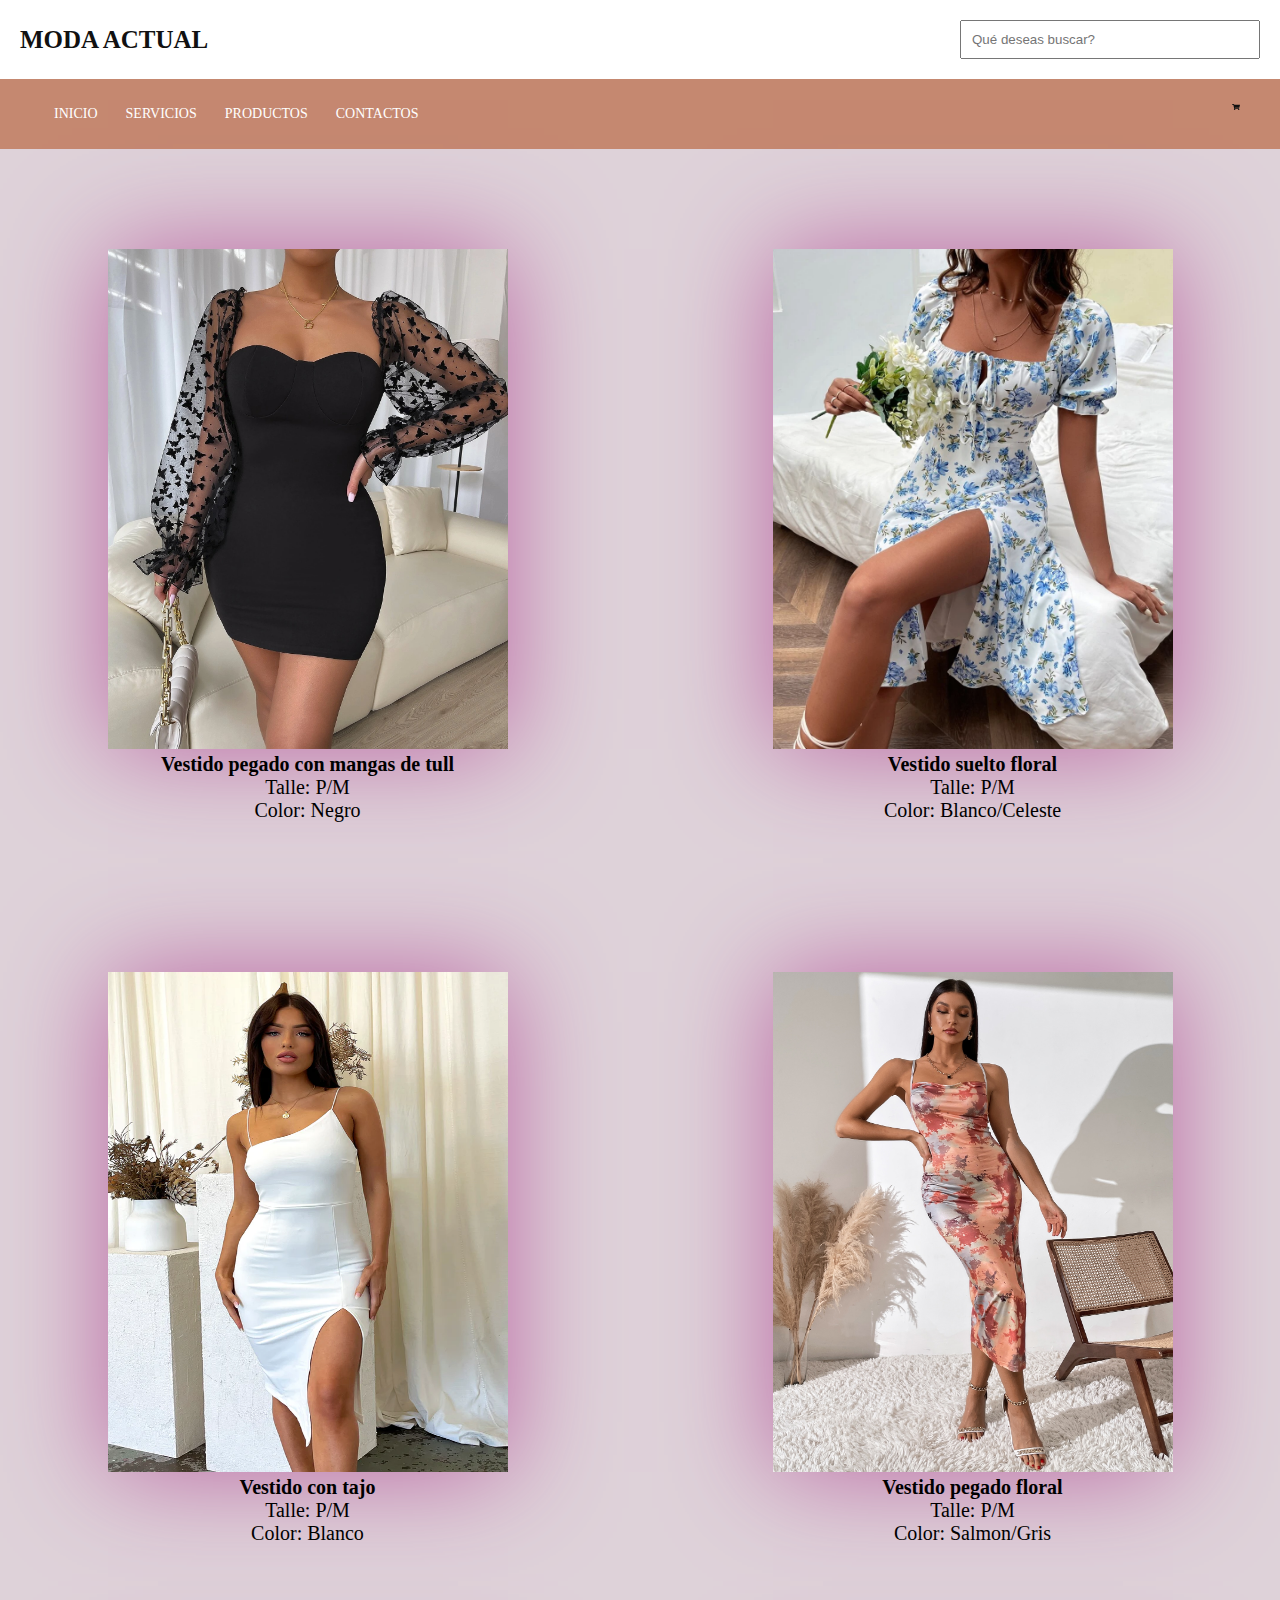
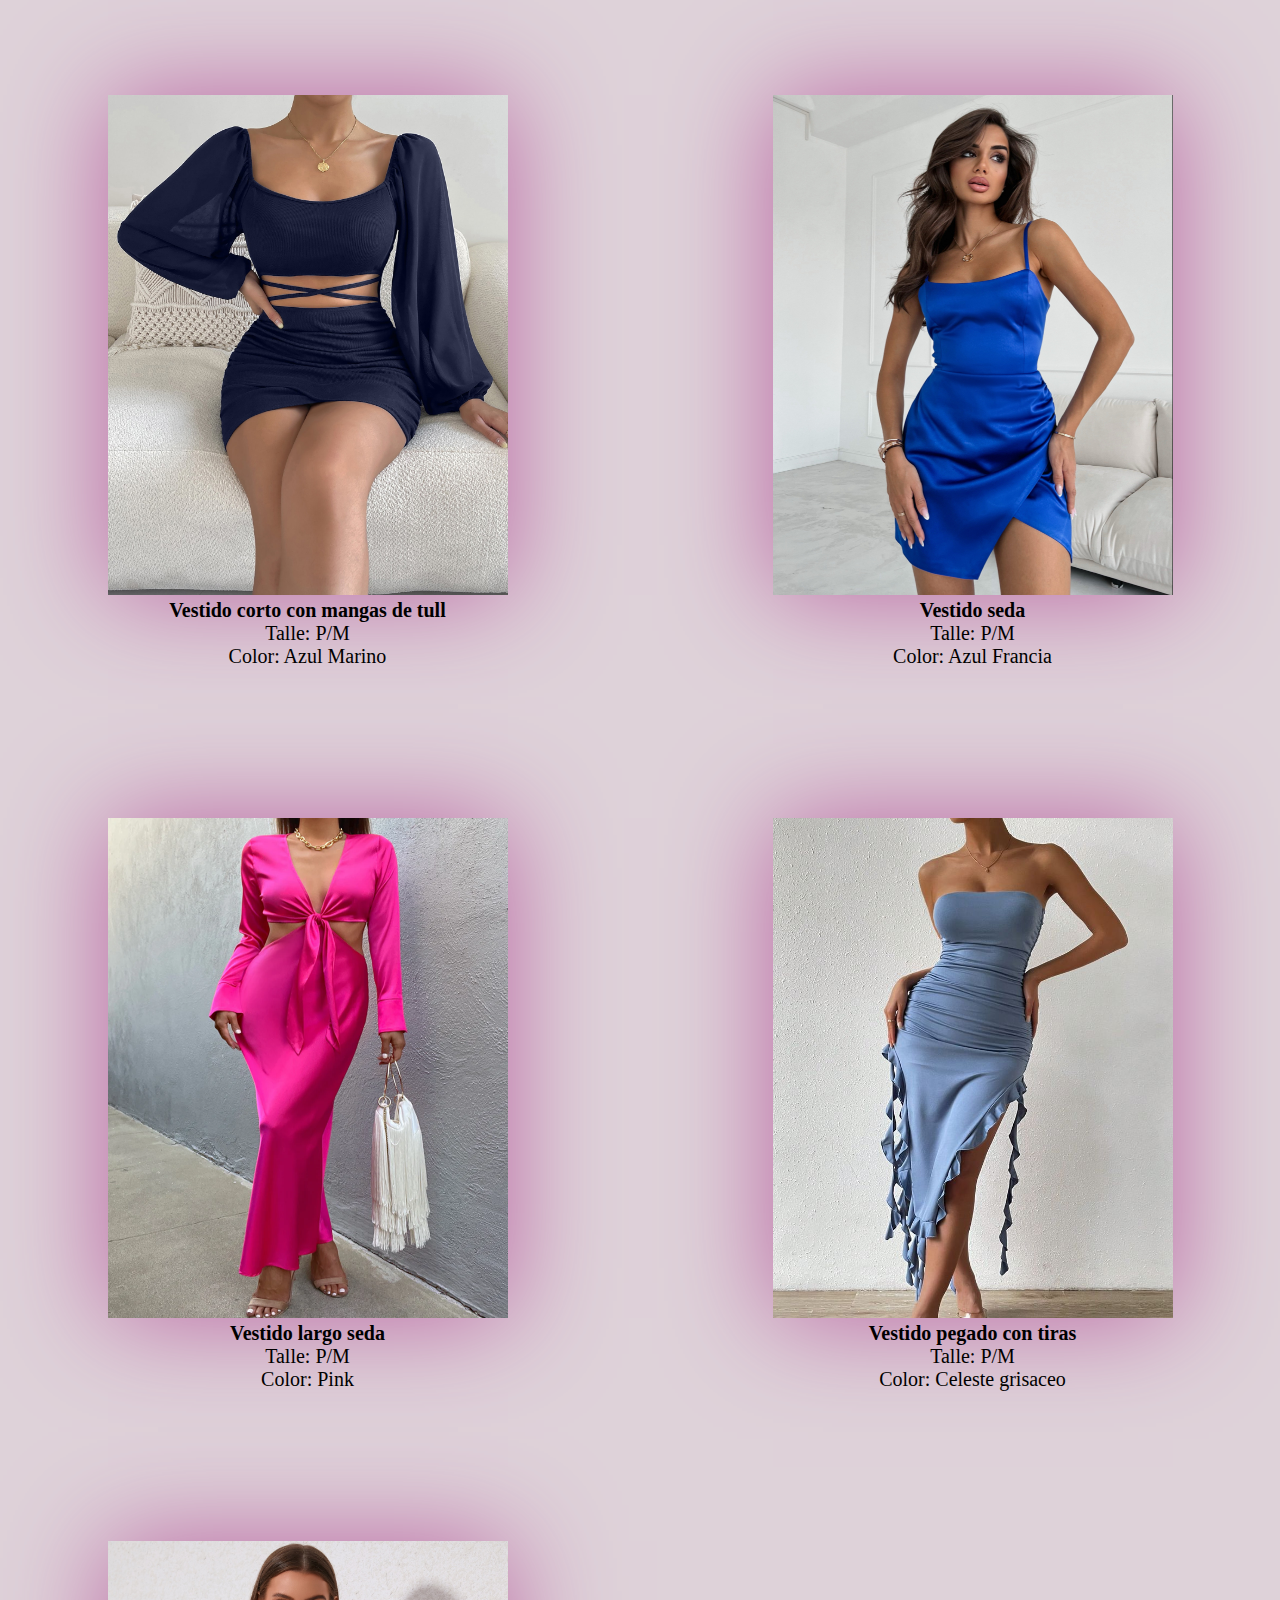
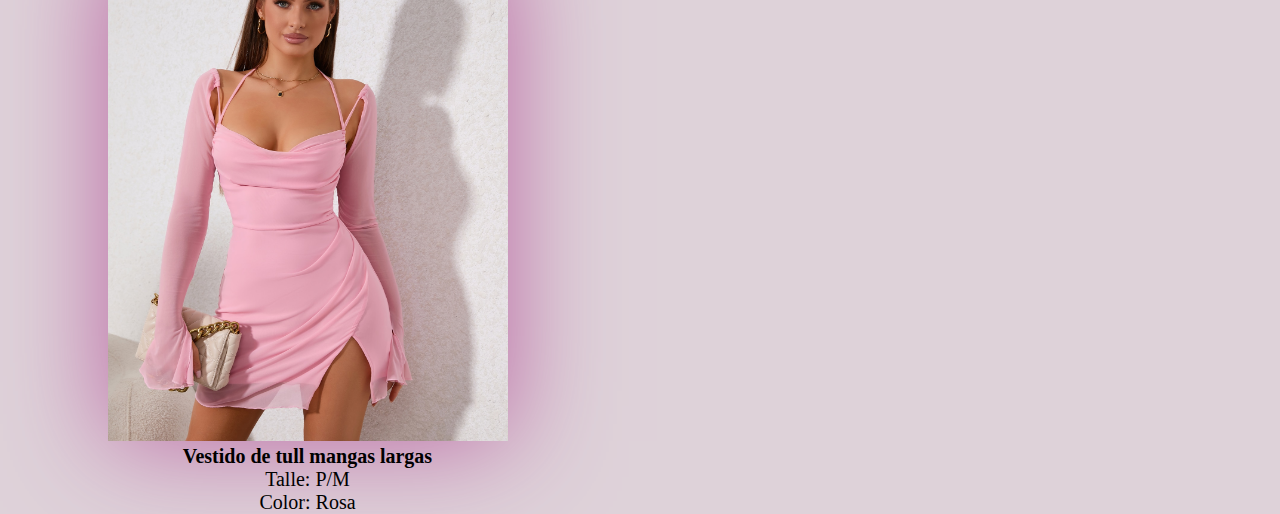
<file: vestidos.html>
<!DOCTYPE html>
<html lang="es">
<head>
    <meta charset="UTF-8">
    <meta name="viewport" content="width=device-width, initial-scale=1.0">
    <title>Vestidos</title>
    <link rel="stylesheet" href="./css/estilos.css">
</head>
<body>
    
    <!-- <div>
        <a href="./index.html">Inicio</a>
        <a href="#">Vestidos</a>
    </div> -->


    <header> 
    
        <div class="header-superior">
            <a href="#" class="logo">Moda Actual</a>
            <!-- <input type="checkbox" id="menu"/>
            <label for="menu">
               <img src="menu.png" class="menu-icono" alt="menu"> 
            </label> -->

            <div class="search">
                <input type="search" placeholder="Qué deseas buscar?">
            </div>
        </div>

        <div class="menu-container">
            <div class="menu">
                <nav>
                
                    <ul>
                        <li><a href="./index.html">Inicio</a></li>
                        <li><a href="#">Servicios</a></li>
                        <li><a href="#">Productos</a>
                            <ul>
                                <li><a href="./vestidos.html">Vestidos</a></li>  
                                <li><a href="./jeans.html">Jeans</a></li>
                                <li><a href="./calzados.html">Calzados</a></li>
                                <li><a href="./bolsos.html">Bolsos</a></li>
                                <li><a href="./accesorios.html">Accesorios</a></li>
                                <li><a href="./trajes.html">Trajes</a></li>
                            </ul>
                            </li>
                        <li><a href="#">Contactos</a></li>


                        <ul class="pricarrito">
                            <li class="submenu">
                                <img src="./images/car.svg" id="img-carrito" alt="carrito">
                                <div id="carrito">
                                    <table id="lista-carrito">
                                        <thead>
                                           <tr>
                                            <th>Imagen</th>
                                            <th>Nombre</th>
                                            <th>Precio</th>
                                            <th></th>
                                           </tr> 
                                        </thead>
                                        <tbody></tbody>
        
                                    </table>
                                    <a href="#" id="vaciar-carrito" class="btn-2">Vaciar Carrito</a>
                                </div>
                            </li>
                        </ul>

                    </ul>


                    
                        
                    
                </nav>


            </div>

            
            
               
        </div>

        
    </header>


<main class="productos-vestidos">
    <div class="vestidos">
       
        <div class="vestidos-descri">
            <img src="./images/vesti1.jpg" alt="Vesti1">
            <h3>Vestido pegado con mangas de tull</h3>
            <ul>
                <li>Talle: P/M</li>
                <li>Color: Negro</li>
            </ul>
        </div>
       
        <div class="vestidos-descri">
            <img src="./images/vesti2.png" alt="Vesti2">
            <h3>Vestido suelto floral</h3>
            <ul>
                <li>Talle: P/M</li>
                <li>Color: Blanco/Celeste</li>
            </ul>
        </div>
        
        <div class="vestidos-descri">
            <img src="./images/vesti3.webp" alt="Vesti3">
            <h3>Vestido con tajo</h3>
            <ul>
                <li>Talle: P/M</li>
                <li>Color: Blanco</li>
            </ul>
        </div>
        
        <div class="vestidos-descri">
            <img src="./images/vesti4.jpg" alt="Vesti4">
            <h3>Vestido pegado floral</h3>
            <ul>
                <li>Talle: P/M</li>
                <li>Color: Salmon/Gris</li>
            </ul>
        </div>

        <div class="vestidos-descri">
            <img src="./images/vesti6.jpeg" alt="Vesti6">
            <h3>Vestido corto con mangas de tull</h3>
            <ul>
                <li>Talle: P/M</li>
                <li>Color: Azul Marino</li>
            </ul>
        </div>

        <div class="vestidos-descri">
            <img src="./images/vesti7.jpg" alt="Vesti7">
            <h3>Vestido seda</h3>
            <ul>
                <li>Talle: P/M</li>
                <li>Color: Azul Francia</li>
            </ul>
        </div>
       
        <div class="vestidos-descri">
            <img src="./images/vesti9.webp" alt="Vesti9">
            <h3>Vestido largo seda</h3>
            <ul>
                <li>Talle: P/M</li>
                <li>Color: Pink</li>
            </ul>
        </div>
        
        <div class="vestidos-descri">
            <img src="./images/vesti10.jpg" alt="Vesti10">
            <h3>Vestido pegado con tiras</h3>
            <ul>
                <li>Talle: P/M</li>
                <li>Color: Celeste grisaceo</li>
            </ul>
        </div>

        
        <div class="vestidos-descri">
            <img src="./images/vesti14.jpeg" alt="Vesti14">
            <h3>Vestido de tull mangas largas</h3>
            <ul>
                <li>Talle: P/M</li>
                <li>Color: Rosa</li>
            </ul>
        </div>

       
        
        
    
        
    </div>
</main>


</body>
</html>
</file>
<file: css/estilos.css>
*{
    margin: 0;
    padding: 0;
    box-sizing: border-box;
    text-decoration: none;
    list-style: none;
}


body{
    font-family: Cambria, Cochin, Georgia, Times, 'Times New Roman', serif;

}

img{
    max-width: 100%;
    
}

header{
    width: 100%;
    /*position: fixed;*/
    top: 0;
    left: 0;
}

.header-superior{
    
    max-width: 1200%;
    margin: auto;
    display: flex;
    background: #FFFFFF;
    align-items: center;
    justify-content: space-between ;
    padding: 20px;
   
    
}

.logo{
    font-size: 25px;
    color: #111111 ;
    text-transform: uppercase;
    font-weight: 800;
}

.search input{
    width: 300px;
    padding: 10px;
}

.menu-container{
    width: 100%;
    height: 70px;
    background: rgb(197, 136, 112);
    padding: 0px 20px;
}

.menu{
    max-width: 1200px;
    margin: auto;
    height: 100%;
}

nav{
    height: 100%;
}

nav > ul{
    height: 100%;
    display: flex;
}

nav > ul > li{
    height: 100%;
    list-style: none;
    position: relative;
}

nav > ul > li > a{
    width: 100%;
    height: 100%;
    display: flex;
    align-items: center;
    padding: 14px;
    color: #ffffff;
    text-transform: uppercase;
    font-size: 14px;
    transition: all 300ms ease ;
}

nav > ul > li > a:hover{
    transform: scale(1.1);
    background: rgb(144, 94, 74);
    box-shadow: 0px 0px 10px 0px #111111;

}

nav ul li ul {
    width: 200px;
    display: flex;
    flex-direction: column;
    backdrop-filter: blur(20px);
    background: #6c333363;
    position: absolute;
    top: 90px;
    left: -5px;
    padding: 14px 0px;
    visibility: hidden;
    opacity: 0;
    box-shadow: 0px 0px 10px 0px #111111;
    z-index: 10;
    transition: all 300ms ease;
    
}

nav ul li:hover ul {
    visibility: visible;
    opacity: 1;
    top: 70px;

    }

    nav ul li ul li a{
        display: block;
        color: #FFFFFF;
        padding: 6px;
        padding-left: 14px;
        margin-top: 10px;
        font-size: 14px;
        text-transform: uppercase;
        transition: all 300ms ease;
    }
    nav ul li ul li a:hover{
        background: rgb(144, 94, 74);
        color: #111111;
        transform: scale(1.1);
        padding-left: 30px;
        font-size: 14px;
        box-shadow: 0px 0px 10px 0px #111111;

    }







nav .submenu{
    position: relative;
    display: flex;
    margin-left: 800px;
    margin-top: 25px;
    

}

.submenu #carrito{
    display: none;
}

.submenu:hover #carrito{
    display: flex;
    position: absolute;
    right: 0;
    backdrop-filter: blur(10px);
    top: 10%;
    z-index: 1;
    background-color: #6c333363;
    padding: 20px;
    min-width: 400px;

}

table{
    width: 100%;
}

th, td{
    color: #FFFFFF;

}

.borrar{
   background-color: #111111;
    border-radius: 50%;
    padding: 5px 10px;
    text-decoration: none;
    color: #FFFFFF;
    font-weight: 800;
    cursor: pointer;
}

.header-content{
   display: flex;
   justify-content:space-between ;
   align-items: center; 
   flex: 1;
   padding: 0 200px;
  


}

.header-img{
    margin-top: 50px;
    flex-basis: 50%;
    text-align: center;
   

}

.header-txt{
    margin-left: 50px;
    flex-basis: 50%;
    text-align: center;
}


.header-txt h1{
    font-size: 50px;
    color: rgb(144, 94, 74);
    font-family: 'Times New Roman', Times, serif;
}
.header-txt p{
    margin-top: 50px;
    font-size: 30px;
}

.ofert {
    margin-top: 100px;
    padding: 100px 0 0 0;
    display: flex;
    justify-content: space-between;
    font-size: 50px;

}




.ofert h4{
    text-align: center;
    font-size: 25px;
    color: rgb(144, 94, 74);

}
.ofert-1 {
    display: flex;
    align-items: center;
    flex-basis: calc(33.3% - 15px);
    background-color: #FFFFFF;
    padding: 35px;

}

.ofert-img {
   flex-basis: 50%; 
   margin-right: 15px;

}

.ofert-img img{
    width: 250px;
    box-shadow: 0 0 10px;
    padding: 2px;
}

.ofert-txt{
    
    flex-basis: 50%;
    text-align: center;
    font-size: 20px;
}

.ofert h2{
margin: 10px;
font-size: 25px;
}

.ofert-txt h3{
    color: #111111;
    font-family: Cambria, Cochin, Georgia, Times, 'Times New Roman', serif;
    font-size: 25px;
    text-transform: uppercase;
    margin-bottom: 15px;
}


.products{
    padding: 10px 50;
    text-align: center;
}


.product .colecc{
    font-size: 20px;
    color: rgb(106, 63, 50);

}
.products h2{
    margin-top: 200px;
    color: #111111;
    font-family: Cambria, Cochin, Georgia, Times, 'Times New Roman', serif;
    font-size: 40px;
    text-transform: uppercase;
    margin-bottom: 10px;
}

.product-content{
    display: grid;
    grid-template-columns: repeat(3, 1fr);
   gap: 100px;

    

}

.product{
    text-align: center;
    padding: 8px;
    box-shadow: 0 0 10px ;
    margin-top: 100px;
}

.product img{
    width: 500px;
    height: 360px;
    margin-bottom: 22px;
   
}

.product h3 a{
    font-size: 18px;
    color: #111111;





}

.icons{
   
   margin: 300px;
    padding: 50px 0 100px 0 ;
    display: flex;
    justify-content: space-between;
   
}

.icon-1{

    flex-basis: calc(33.3% - 30px);
    display: flex;
    align-items: center;
    justify-content: space-between;
    padding: 25px;
    background-color: #f5f5f5;
}

.icon-txt h3{
    font-size: 20px;
    color: #111111;
    font-family: Cambria, Cochin, Georgia, Times, 'Times New Roman', serif;

}



.icons h3{
    font-size: 15px;

}
.vestidos{
    
    text-align: center;
    display: grid;
    grid-template-columns: repeat(2, 1fr);
   
    gap: 50px;
    background-color: rgb(222, 210, 217);
}
.vestidos img{
    margin-top: 100px;
    width: 400px;
    height: 500px;
    box-shadow: 0 0 100px rgb(186, 100, 162);

}

.vestidos h3{
    font-size: 20px;
}

.vestidos ul li {
    font-size: 20px;

}


.trajes{
    display: grid;
    grid-template-columns: repeat(3, 1fr);
    gap: 50px;
}

.trajes img{
    width: 300px;
    height: 400px;
   
    box-shadow: 0 0 3px; 
}

.calzados{
    text-align: center;
    display: grid;
    grid-template-columns: repeat(2, 1fr);
   
    gap: 50px;
    background-color: rgb(180, 178, 179);
}

.calzados img{
    margin-top: 100px;
    width: 400px;
    height: 500px;
    box-shadow: 0 0 100px rgb(80, 79, 79); 
}

.calzados h3{
    font-size: 20px;
}

.calzados ul li{
    font-size: 20px;
}

.bolsos{
    text-align: center;
    display: grid;
    grid-template-columns: repeat(2, 1fr);
   
    gap: 50px;
    background-color: rgb(234, 197, 197);
    
}

.bolsos img{
    margin-top: 100px;
    width: 400px;
    height: 500px;
    box-shadow: 0 0 50px rgb(141, 87, 87);  
}

.bolsos h3{
    font-size: 20px;
}

.bolsos ul li{
    font-size: 20px;
}


.trajes{
    text-align: center;
    display: grid;
    grid-template-columns: repeat(2, 1fr);
   
    gap: 50px;
    background-color: rgb(201, 215, 240);
    
}

.trajes img{
    margin-top: 100px;
    width: 400px;
    height: 500px;
    box-shadow: 0 0 50px rgb(106, 124, 189);  
}

.trajes h3{
    font-size: 20px;
}

.trajes ul li{
    font-size: 20px;
}

.accesorios{
    text-align: center;
    display: grid;
    grid-template-columns: repeat(2, 1fr);
   
    gap: 50px;
    background-color: rgb(255, 206, 200);
    
}

.accesorios img{
    margin-top: 100px;
    width: 400px;
    height: 500px;
    box-shadow: 0 0 50px rgb(147, 111, 90);  
}

.accesorios h3{
    font-size: 20px;
}

.accesorios ul li{
    font-size: 20px;
    }



    h1{
        margin-top: 50px;
        text-align: center;
        font-size: 50px;
    }

    .Tende{
        font-size: 30px;
        
    }


.jeans{
   margin-top: 100px;
    display: flex;
    width: 732px;
    
   
}


h2{
    margin-top: 100px;
    text-align: center;
    font-size: 50px;
    color: rgb(144, 94, 74);
}


.pantalones img{
    margin-top: 100px;
    display: flex;
    width: 700px;
    
  
    
    

}

.icons img{
    width: 500px;
    
    
}

.footer{

    display: grid;
    grid-template-columns: repeat(4, 1fr);
    background: #ffffff;
    color:#111111;
    background-color: rgb(197, 136, 112);
    height: 300px;
   
   
    
}

.footer h3{
    font-size: 20px;
}

.footer ul li a{
    color: #111111;
    font-size: 15px;
    text-align: center;
}

.footer img{
    width: 25px;
    justify-content: space-between;
    
}

.footer h2{
    margin-top: 2px;
    font-size: 20px;
    color: rgb(106, 63, 50);
}
</file>
